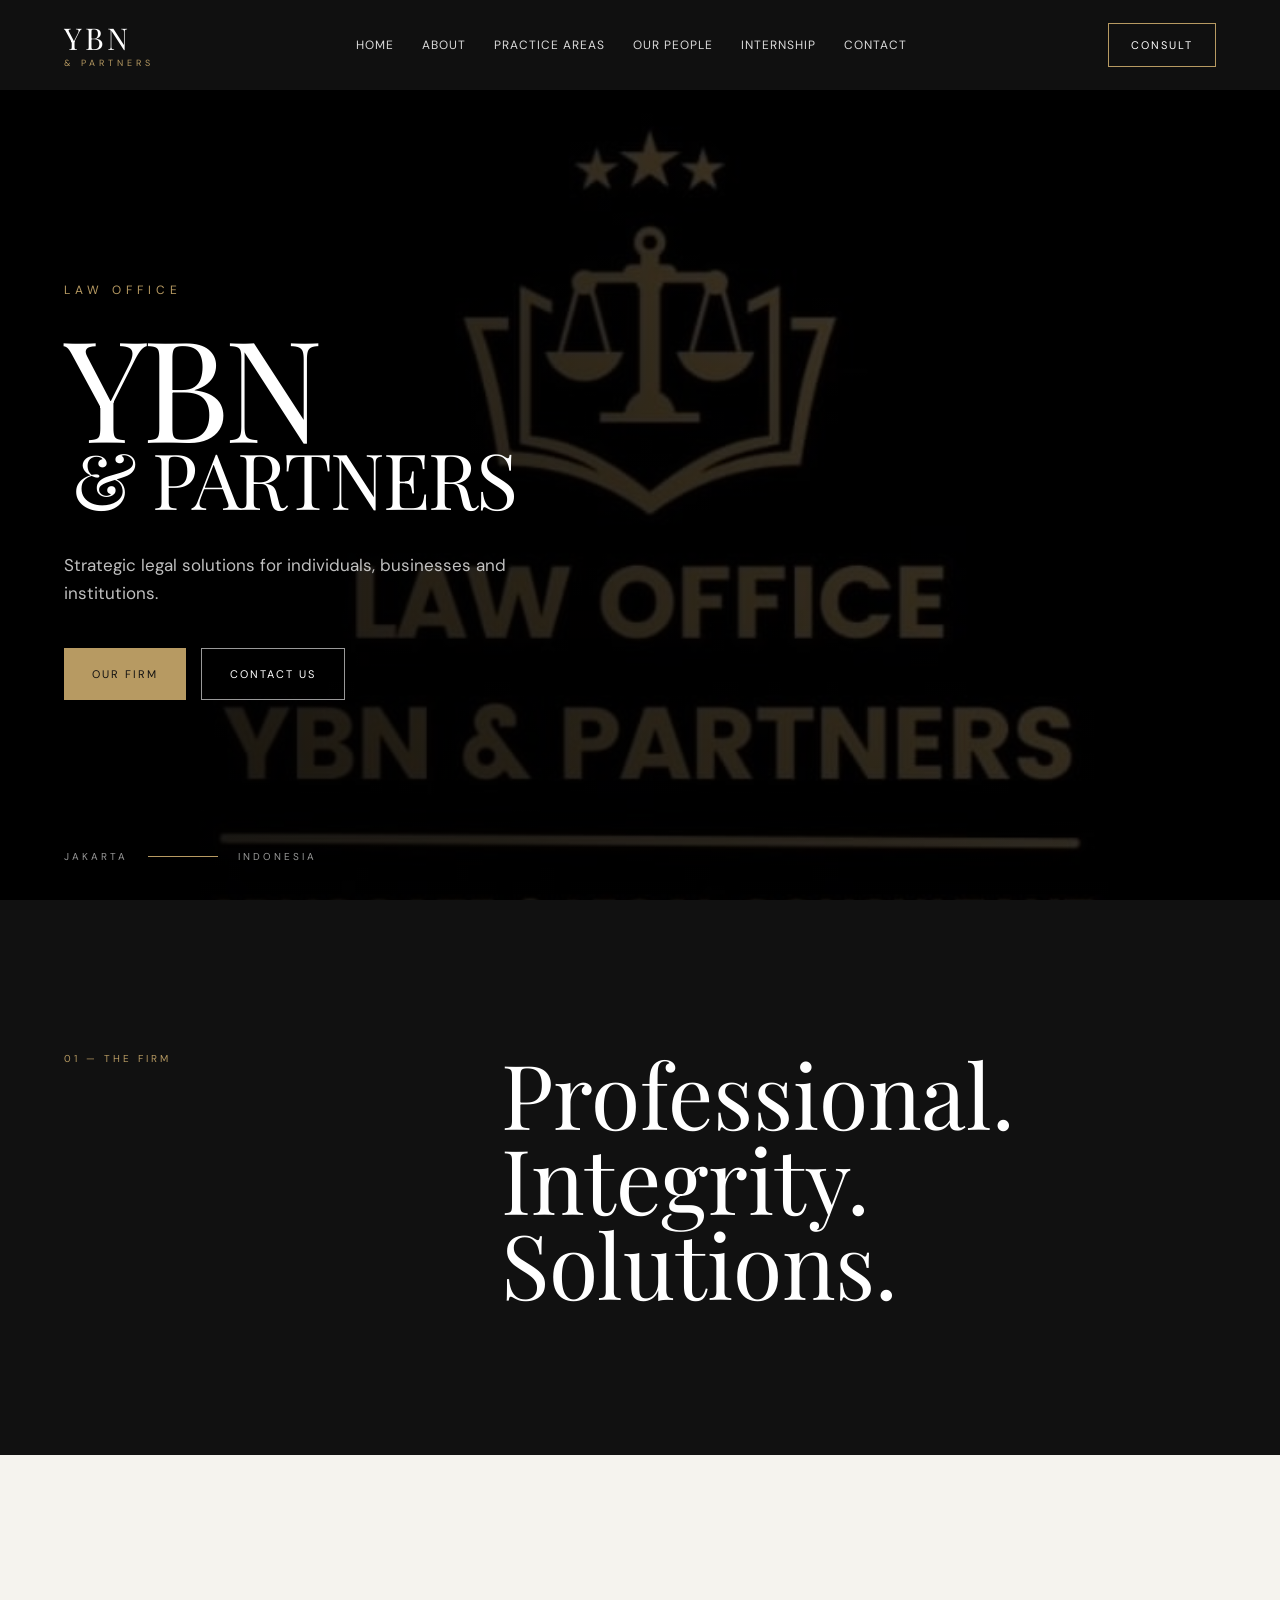
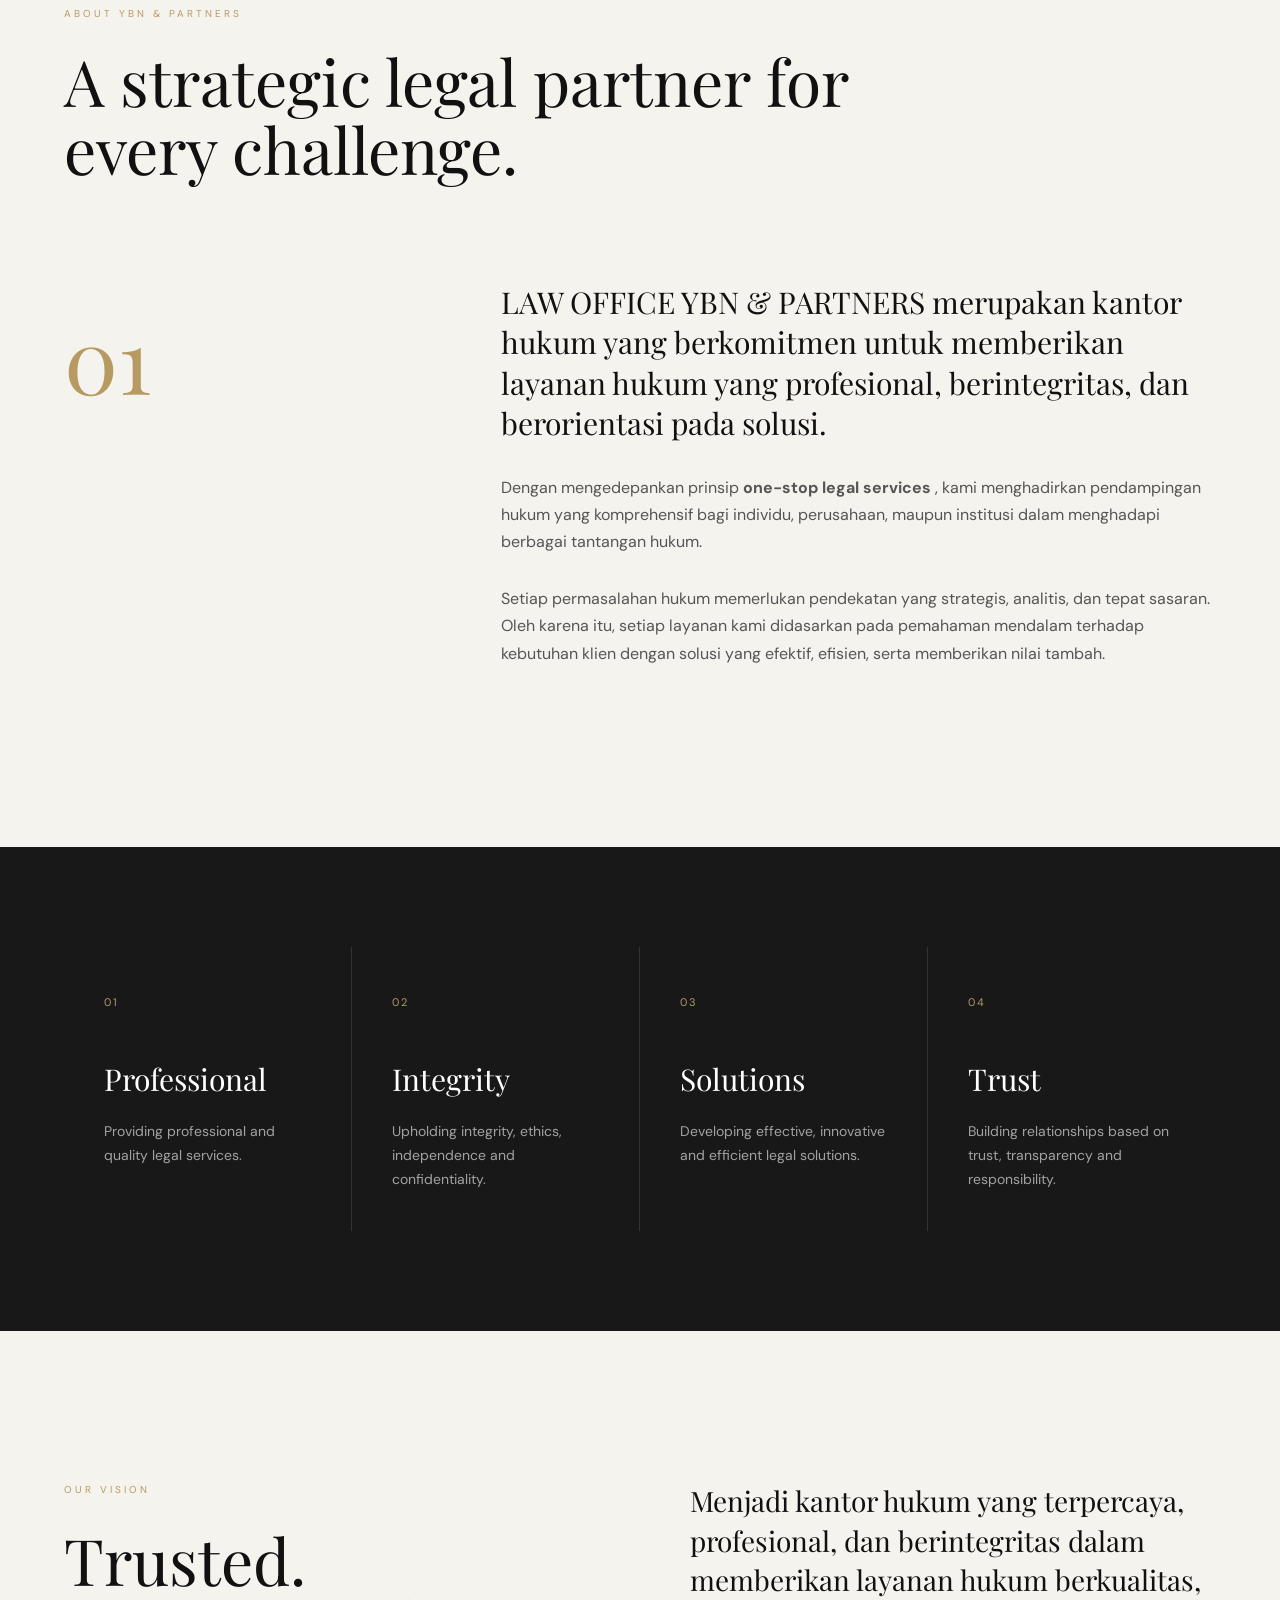
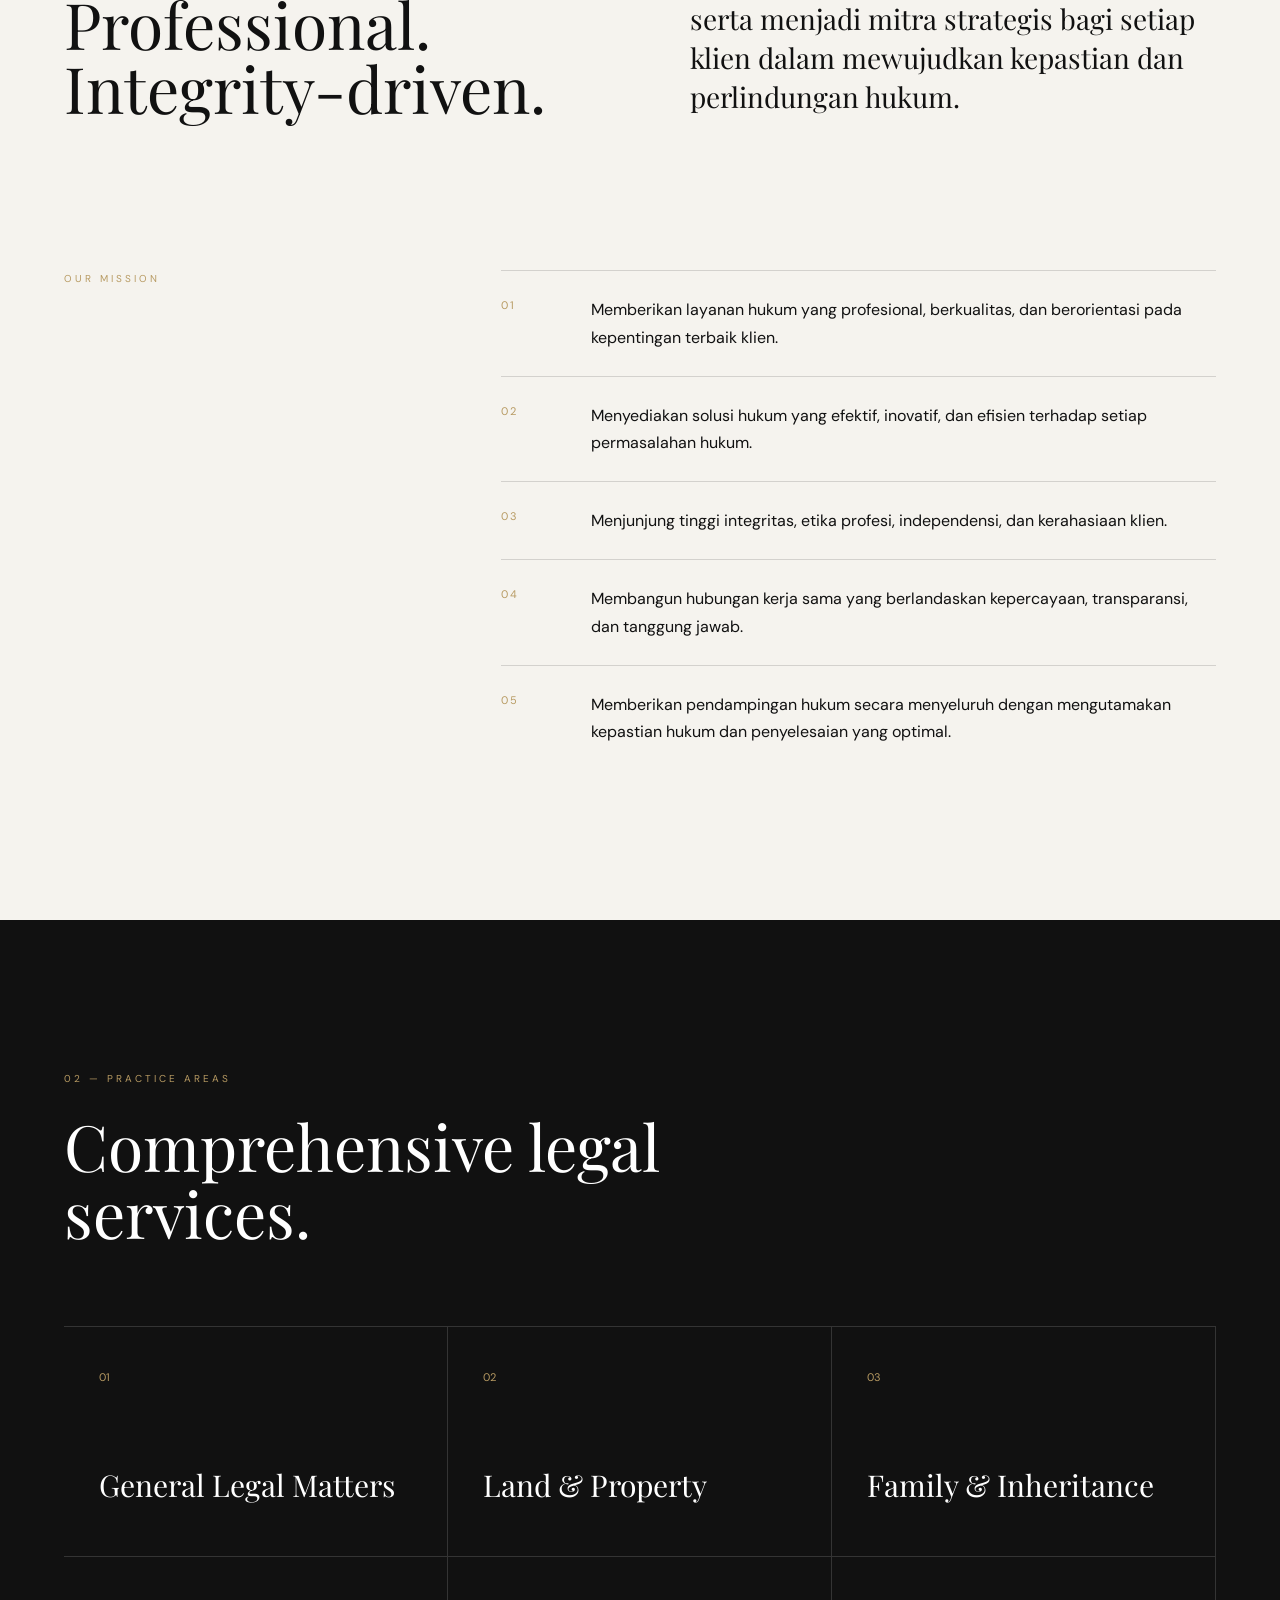
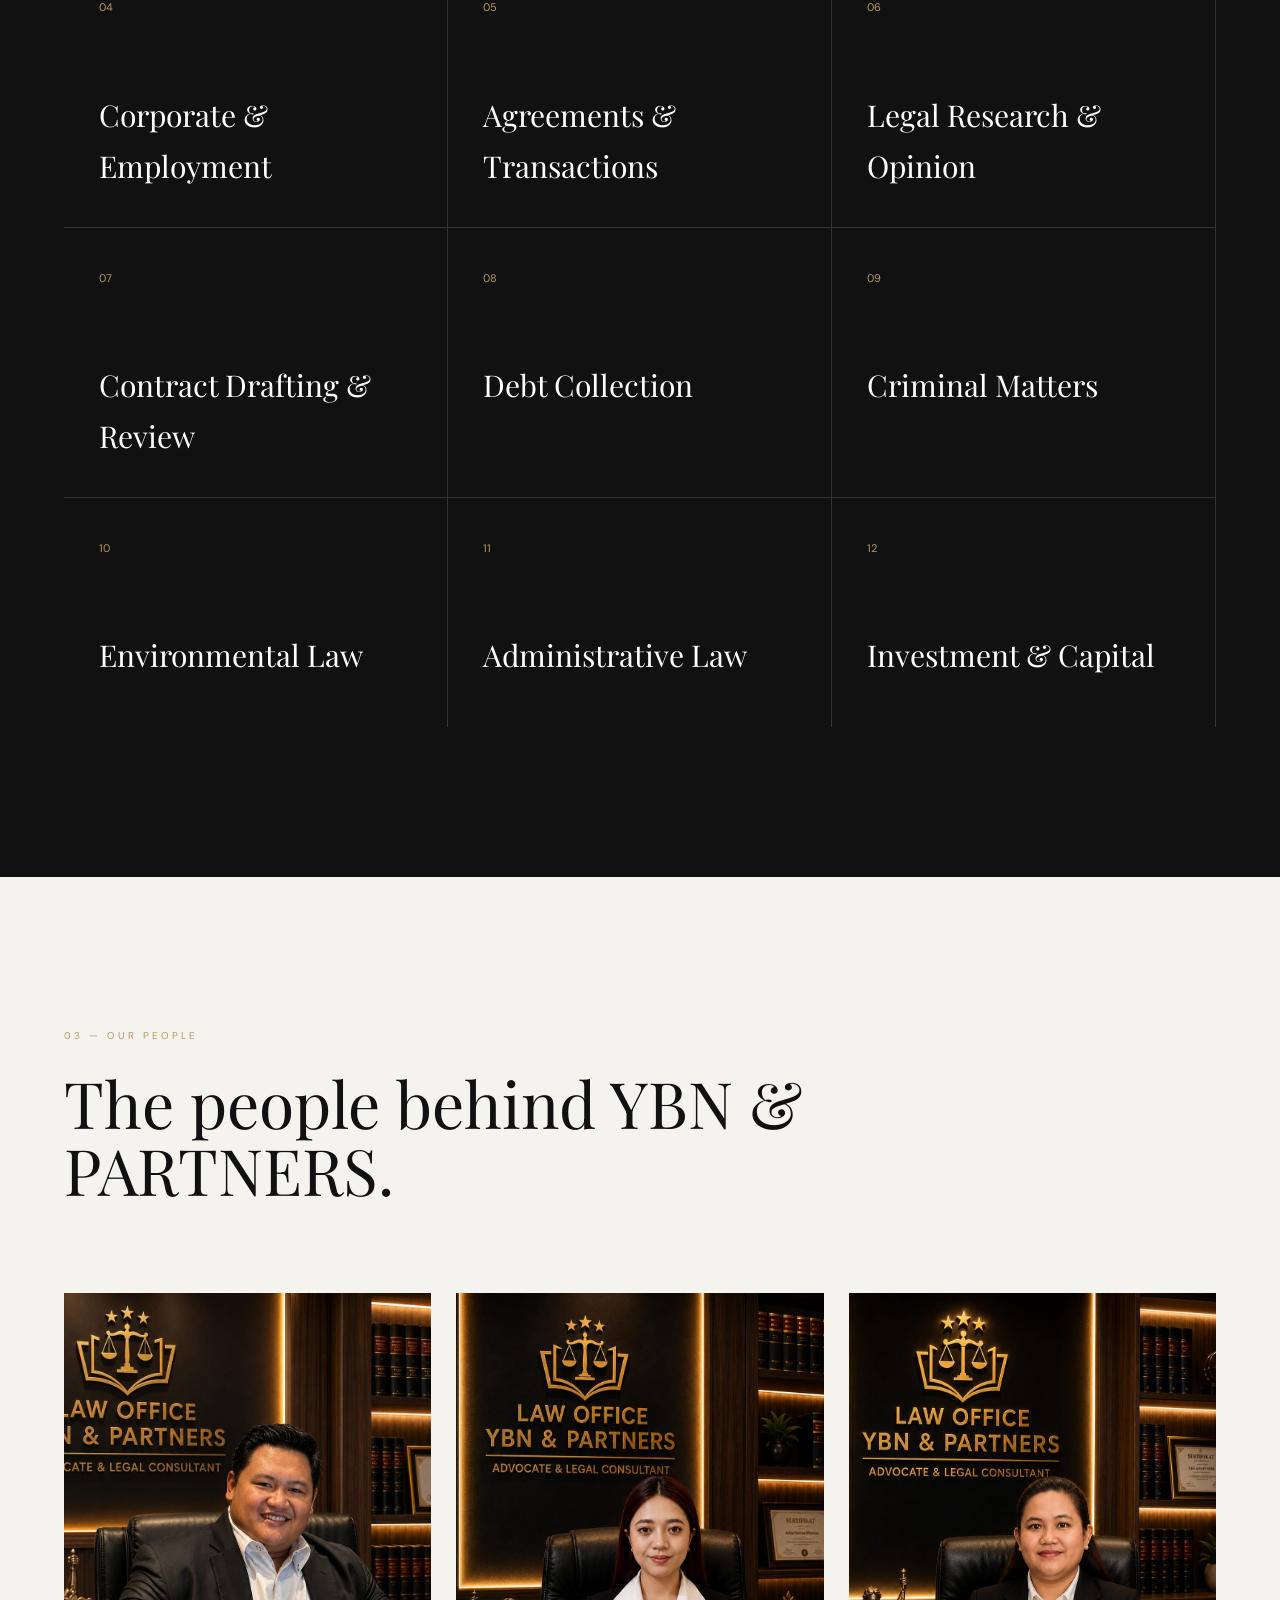
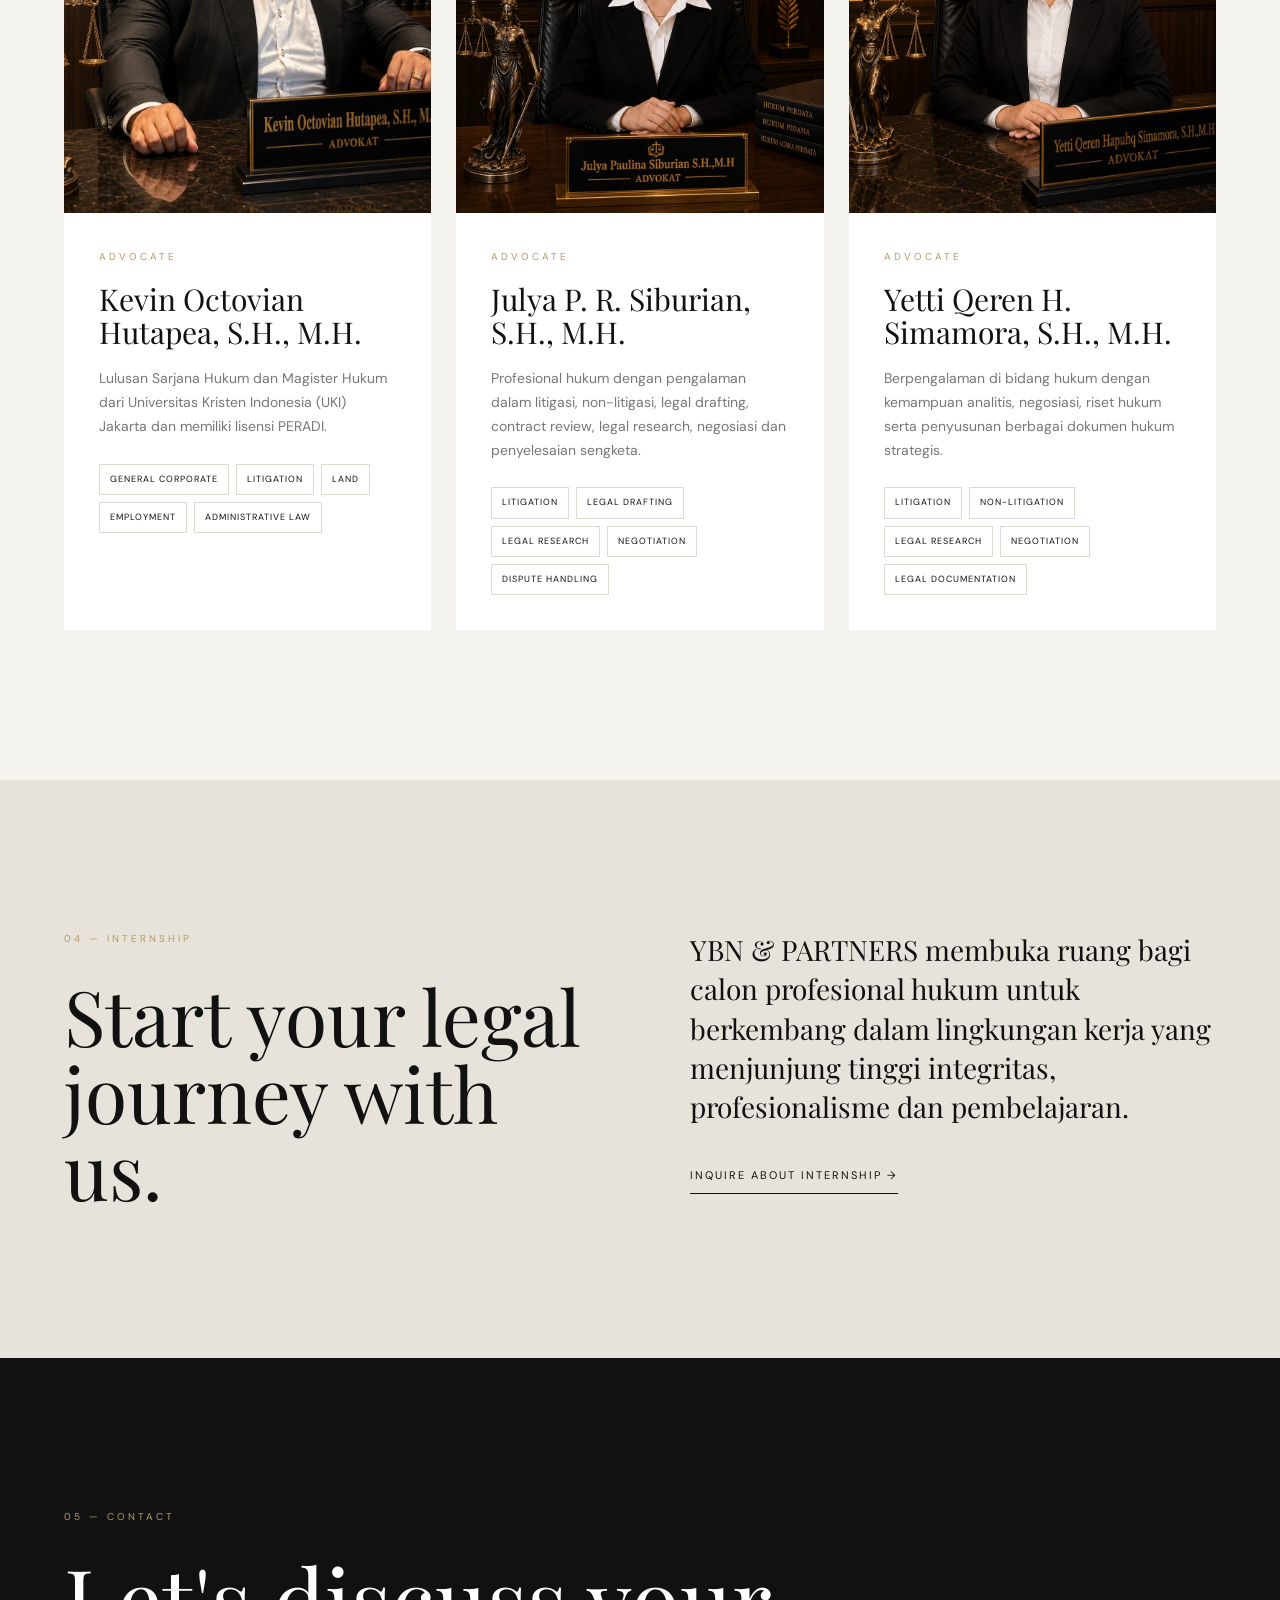
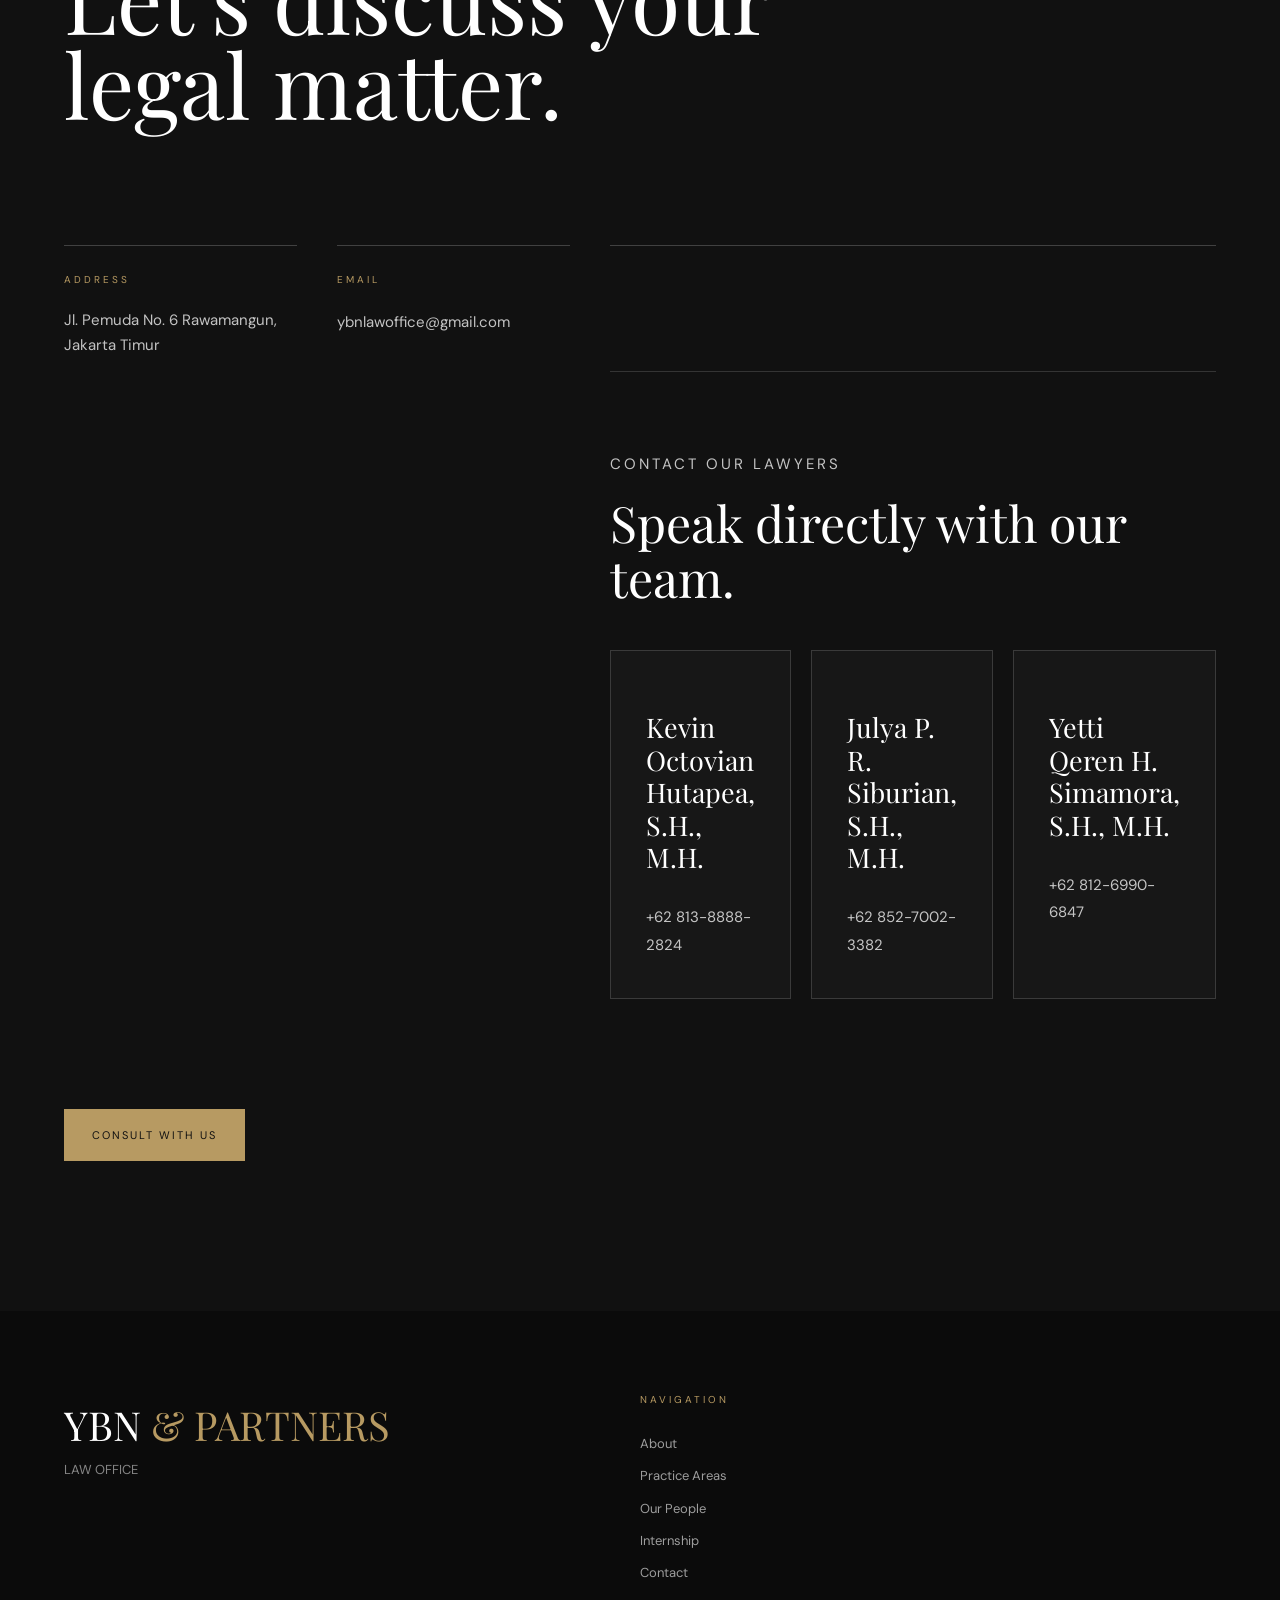
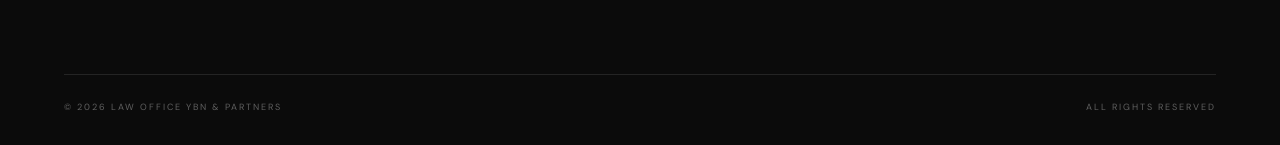
<file: index.html>
<!DOCTYPE html>
<html lang="en">
<head>

    <meta charset="UTF-8">

    <meta
        name="viewport"
        content="width=device-width, initial-scale=1.0"
    >

    <title>
        LAW OFFICE YBN & PARTNERS
    </title>

    <meta
        name="description"
        content="LAW OFFICE YBN & PARTNERS - Professional, integrity-driven and solution-oriented legal services."
    >

    <!-- GOOGLE FONTS -->

    <link rel="preconnect" href="https://fonts.googleapis.com">

    <link
        rel="preconnect"
        href="https://fonts.gstatic.com"
        crossorigin
    >

    <link
        href="https://fonts.googleapis.com/css2?family=DM+Sans:wght@400;500;600;700&family=Playfair+Display:wght@400;500;600;700&display=swap"
        rel="stylesheet"
    >

    <!-- CSS -->

    <link
        rel="stylesheet"
        href="css/style.css"
    >

</head>


<body>


<!-- ==================================================
     HEADER
================================================== -->

<header class="site-header">

    <div class="container nav-container">


        <!-- LOGO -->

        <a
            href="#home"
            class="brand"
        >

            <span class="brand-main">
                YBN
            </span>

            <span class="brand-sub">
                & PARTNERS
            </span>

        </a>


        <!-- DESKTOP NAVIGATION -->

        <nav class="desktop-nav">

            <a href="#home">
                Home
            </a>

            <a href="#about">
                About
            </a>

            <a href="#practice">
                Practice Areas
            </a>

            <a href="#people">
                Our People
            </a>

            <a href="#internship">
                Internship
            </a>

            <a href="#contact">
                Contact
            </a>

        </nav>


        <!-- CONSULT BUTTON -->

        <a
            href="#contact"
            class="nav-button"
        >
            CONSULT
        </a>


        <!-- MOBILE MENU BUTTON -->

        <button
            class="menu-toggle"
            aria-label="Open navigation menu"
        >

            <span></span>
            <span></span>
            <span></span>

        </button>


    </div>


    <!-- MOBILE NAVIGATION -->

    <div class="mobile-menu">

        <a href="#home">
            Home
        </a>

        <a href="#about">
            About
        </a>

        <a href="#practice">
            Practice Areas
        </a>

        <a href="#people">
            Our People
        </a>

        <a href="#internship">
            Internship
        </a>

        <a href="#contact">
            Contact
        </a>

    </div>


</header>



<!-- ==================================================
     MAIN
================================================== -->

<main>


<!-- ==================================================
     HERO
================================================== -->

<section
    id="home"
    class="hero"
>


    <div class="hero-overlay"></div>


    <div class="container hero-content">


        <p class="eyebrow">
            LAW OFFICE
        </p>


        <h1>

            YBN

            <span>
                & PARTNERS
            </span>

        </h1>


        <p class="hero-description">

            Strategic legal solutions for
            individuals, businesses and institutions.

        </p>


        <div class="hero-actions">


            <a
                href="#about"
                class="button button-primary"
            >
                OUR FIRM
            </a>


            <a
                href="#contact"
                class="button button-outline"
            >
                CONTACT US
            </a>


        </div>


    </div>


    <div class="hero-bottom">

        <span>
            JAKARTA
        </span>

        <span class="hero-line"></span>

        <span>
            INDONESIA
        </span>

    </div>


</section>



<!-- ==================================================
     INTRO
================================================== -->

<section class="intro-section">


    <div class="container intro-grid">


        <div>

            <p class="section-label">
                01 — THE FIRM
            </p>

        </div>


        <div>

            <h2>

                Professional.

                <br>

                Integrity.

                <br>

                Solutions.

            </h2>

        </div>


    </div>


</section>



<!-- ==================================================
     ABOUT
================================================== -->

<section
    id="about"
    class="about-section"
>


    <div class="container">


        <div class="section-heading">


            <p class="section-label">
                ABOUT YBN & PARTNERS
            </p>


            <h2>

                A strategic legal partner
                for every challenge.

            </h2>


        </div>



        <div class="about-grid">


            <div class="about-number">

                01

            </div>



            <div class="about-content">


                <p class="large-text">

                    LAW OFFICE YBN & PARTNERS merupakan
                    kantor hukum yang berkomitmen untuk
                    memberikan layanan hukum yang profesional,
                    berintegritas, dan berorientasi pada solusi.

                </p>


                <p>

                    Dengan mengedepankan prinsip
                    <strong>
                        one-stop legal services
                    </strong>,
                    kami menghadirkan pendampingan hukum
                    yang komprehensif bagi individu,
                    perusahaan, maupun institusi dalam
                    menghadapi berbagai tantangan hukum.

                </p>


                <p>

                    Setiap permasalahan hukum memerlukan
                    pendekatan yang strategis, analitis,
                    dan tepat sasaran. Oleh karena itu,
                    setiap layanan kami didasarkan pada
                    pemahaman mendalam terhadap kebutuhan
                    klien dengan solusi yang efektif,
                    efisien, serta memberikan nilai tambah.

                </p>


            </div>


        </div>


    </div>


</section>



<!-- ==================================================
     VALUES
================================================== -->

<section class="values-section">


    <div class="container">


        <div class="values-grid">


            <div class="value-card">

                <span>
                    01
                </span>

                <h3>
                    Professional
                </h3>

                <p>

                    Providing professional and
                    quality legal services.

                </p>

            </div>



            <div class="value-card">

                <span>
                    02
                </span>

                <h3>
                    Integrity
                </h3>

                <p>

                    Upholding integrity, ethics,
                    independence and confidentiality.

                </p>

            </div>



            <div class="value-card">

                <span>
                    03
                </span>

                <h3>
                    Solutions
                </h3>

                <p>

                    Developing effective, innovative
                    and efficient legal solutions.

                </p>

            </div>



            <div class="value-card">

                <span>
                    04
                </span>

                <h3>
                    Trust
                </h3>

                <p>

                    Building relationships based on
                    trust, transparency and responsibility.

                </p>

            </div>


        </div>


    </div>


</section>



<!-- ==================================================
     VISION
================================================== -->

<section class="vision-section">


    <div class="container vision-grid">


        <div>


            <p class="section-label">
                OUR VISION
            </p>


            <h2>

                Trusted.

                <br>

                Professional.

                <br>

                Integrity-driven.

            </h2>


        </div>



        <div class="vision-content">


            <p class="large-text">

                Menjadi kantor hukum yang terpercaya,
                profesional, dan berintegritas dalam
                memberikan layanan hukum berkualitas,
                serta menjadi mitra strategis bagi setiap
                klien dalam mewujudkan kepastian dan
                perlindungan hukum.

            </p>


        </div>


    </div>



    <!-- MISSION -->

    <div class="container mission-section">


        <div>

            <p class="section-label">
                OUR MISSION
            </p>

        </div>



        <div class="mission-list">


            <div>

                <span>
                    01
                </span>

                <p>

                    Memberikan layanan hukum yang profesional,
                    berkualitas, dan berorientasi pada
                    kepentingan terbaik klien.

                </p>

            </div>



            <div>

                <span>
                    02
                </span>

                <p>

                    Menyediakan solusi hukum yang efektif,
                    inovatif, dan efisien terhadap setiap
                    permasalahan hukum.

                </p>

            </div>



            <div>

                <span>
                    03
                </span>

                <p>

                    Menjunjung tinggi integritas, etika profesi,
                    independensi, dan kerahasiaan klien.

                </p>

            </div>



            <div>

                <span>
                    04
                </span>

                <p>

                    Membangun hubungan kerja sama yang
                    berlandaskan kepercayaan, transparansi,
                    dan tanggung jawab.

                </p>

            </div>



            <div>

                <span>
                    05
                </span>

                <p>

                    Memberikan pendampingan hukum secara
                    menyeluruh dengan mengutamakan kepastian
                    hukum dan penyelesaian yang optimal.

                </p>

            </div>


        </div>


    </div>


</section>



<!-- ==================================================
     PRACTICE AREAS
================================================== -->

<section
    id="practice"
    class="practice-section"
>


    <div class="container">


        <div class="section-heading practice-heading">


            <p class="section-label">
                02 — PRACTICE AREAS
            </p>


            <h2>

                Comprehensive legal
                services.

            </h2>


        </div>



        <div class="practice-grid">


            <div class="practice-card">

                <span>01</span>

                <h3>
                    General Legal Matters
                </h3>

            </div>



            <div class="practice-card">

                <span>02</span>

                <h3>
                    Land & Property
                </h3>

            </div>



            <div class="practice-card">

                <span>03</span>

                <h3>
                    Family & Inheritance
                </h3>

            </div>



            <div class="practice-card">

                <span>04</span>

                <h3>
                    Corporate & Employment
                </h3>

            </div>



            <div class="practice-card">

                <span>05</span>

                <h3>
                    Agreements & Transactions
                </h3>

            </div>



            <div class="practice-card">

                <span>06</span>

                <h3>
                    Legal Research & Opinion
                </h3>

            </div>



            <div class="practice-card">

                <span>07</span>

                <h3>
                    Contract Drafting & Review
                </h3>

            </div>



            <div class="practice-card">

                <span>08</span>

                <h3>
                    Debt Collection
                </h3>

            </div>



            <div class="practice-card">

                <span>09</span>

                <h3>
                    Criminal Matters
                </h3>

            </div>



            <div class="practice-card">

                <span>10</span>

                <h3>
                    Environmental Law
                </h3>

            </div>



            <div class="practice-card">

                <span>11</span>

                <h3>
                    Administrative Law
                </h3>

            </div>



            <div class="practice-card">

                <span>12</span>

                <h3>
                    Investment & Capital
                </h3>

            </div>


        </div>


    </div>


</section>



<!-- ==================================================
     OUR PEOPLE
================================================== -->

<section
    id="people"
    class="people-section"
>


    <div class="container">


        <div class="section-heading">


            <p class="section-label">
                03 — OUR PEOPLE
            </p>


            <h2>

                The people behind
                YBN & PARTNERS.

            </h2>


        </div>



        <div class="people-grid">



            <!-- KEVIN -->

            <article class="lawyer-card">


                <div class="lawyer-image">


                    <img
                        src="assets/images/kevin.jpg"
                        alt="Kevin Octovian Hutapea, S.H., M.H."
                    >


                </div>



                <div class="lawyer-info">


                    <p class="lawyer-role">
                        ADVOCATE
                    </p>


                    <h3>

                        Kevin Octovian
                        Hutapea, S.H., M.H.

                    </h3>


                    <p>

                        Lulusan Sarjana Hukum dan Magister
                        Hukum dari Universitas Kristen Indonesia
                        (UKI) Jakarta dan memiliki lisensi PERADI.

                    </p>


                    <div class="lawyer-tags">


                        <span>
                            General Corporate
                        </span>


                        <span>
                            Litigation
                        </span>


                        <span>
                            Land
                        </span>


                        <span>
                            Employment
                        </span>


                        <span>
                            Administrative Law
                        </span>


                    </div>


                </div>


            </article>



            <!-- JULYA -->

            <article class="lawyer-card">


                <div class="lawyer-image">


                    <img
                        src="assets/images/julya.jpg"
                        alt="Julya P. R. Siburian, S.H., M.H."
                    >


                </div>



                <div class="lawyer-info">


                    <p class="lawyer-role">
                        ADVOCATE
                    </p>


                    <h3>

                        Julya P. R.
                        Siburian, S.H., M.H.

                    </h3>


                    <p>

                        Profesional hukum dengan pengalaman
                        dalam litigasi, non-litigasi,
                        legal drafting, contract review,
                        legal research, negosiasi dan
                        penyelesaian sengketa.

                    </p>


                    <div class="lawyer-tags">


                        <span>
                            Litigation
                        </span>


                        <span>
                            Legal Drafting
                        </span>


                        <span>
                            Legal Research
                        </span>


                        <span>
                            Negotiation
                        </span>


                        <span>
                            Dispute Handling
                        </span>


                    </div>


                </div>


            </article>



            <!-- YETTI -->

            <article class="lawyer-card">


                <div class="lawyer-image">


                    <img
                        src="assets/images/yetti.jpg"
                        alt="Yetti Qeren H. Simamora, S.H., M.H."
                    >


                </div>



                <div class="lawyer-info">


                    <p class="lawyer-role">
                        ADVOCATE
                    </p>


                    <h3>

                        Yetti Qeren H.
                        Simamora, S.H., M.H.

                    </h3>


                    <p>

                        Berpengalaman di bidang hukum dengan
                        kemampuan analitis, negosiasi,
                        riset hukum serta penyusunan berbagai
                        dokumen hukum strategis.

                    </p>


                    <div class="lawyer-tags">


                        <span>
                            Litigation
                        </span>


                        <span>
                            Non-Litigation
                        </span>


                        <span>
                            Legal Research
                        </span>


                        <span>
                            Negotiation
                        </span>


                        <span>
                            Legal Documentation
                        </span>


                    </div>


                </div>


            </article>


        </div>


    </div>


</section>



<!-- ==================================================
     INTERNSHIP
================================================== -->

<section
    id="internship"
    class="internship-section"
>


    <div class="container internship-grid">


        <div>


            <p class="section-label">
                04 — INTERNSHIP
            </p>


            <h2>

                Start your legal
                journey with us.

            </h2>


        </div>



        <div>


            <p class="large-text">

                YBN & PARTNERS membuka ruang bagi calon
                profesional hukum untuk berkembang dalam
                lingkungan kerja yang menjunjung tinggi
                integritas, profesionalisme dan pembelajaran.

            </p>


            <a
                href="#contact"
                class="text-link"
            >
                INQUIRE ABOUT INTERNSHIP →
            </a>


        </div>


    </div>


</section>



<!-- ==================================================
     CONTACT
================================================== -->

<section
    id="contact"
    class="contact-section"
>


    <div class="container">


        <div class="contact-top">


            <p class="section-label">
                05 — CONTACT
            </p>


            <h2>

                Let's discuss
                your legal matter.

            </h2>


        </div>



        <div class="contact-grid">


            <div class="contact-block">


                <span>
                    ADDRESS
                </span>


                <p>

                    Jl. Pemuda No. 6 Rawamangun,
                    Jakarta Timur

                </p>


            </div>



            <div class="contact-block">


                <span>
                    EMAIL
                </span>


                <a href="mailto:ybnlawoffice@gmail.com">

                    ybnlawoffice@gmail.com

                </a>

            </div>
<!-- ==========================================
     LAWYER CONTACTS
=========================================== -->

<div class="contact-block">
    
<div class="lawyer-contact-section">

    <div class="lawyer-contact-title">

        <p class="section-label">
            CONTACT OUR LAWYERS
        </p>

        <h3>
            Speak directly with our team.
        </h3>

    </div>


    <div class="lawyer-contact-grid">


        <!-- KEVIN -->

        <div class="lawyer-contact-card">

            <span class="contact-lawyer-role">
            
            </span>

            <h3>
                Kevin Octovian
                Hutapea, S.H., M.H.
            </h3>

            <a
                href="https://wa.me/6281388882824"
                target="_blank"
            >
                +62 813-8888-2824
            </a>

            <a
                href="https://wa.me/6281388882824?text=Halo%20Bapak%20Kevin%2C%20saya%20ingin%20berkonsultasi%20mengenai%20permasalahan%20hukum."
                target="_blank"
                rel="noopener noreferrer"
                class="lawyer-whatsapp"
            >
            </a>

        </div>


        <!-- JULYA -->

        <div class="lawyer-contact-card">

            <span class="contact-lawyer-role">
             
            </span>

            <h3>
                Julya P. R.
                Siburian, S.H., M.H.
            </h3>

            <a
                href="https://wa.me/6285270023382"
                target="_blank"
            >
                +62 852-7002-3382
            </a>
        

            <a
                href="https://wa.me/6285270023382?text=Halo%20Ibu%20Julya%2C%20saya%20ingin%20berkonsultasi%20mengenai%20permasalahan%20hukum."
                target="_blank"
                rel="noopener noreferrer"
                class="lawyer-whatsapp"
            >
                
            </a>

        </div>


        <!-- YETTI -->

        <div class="lawyer-contact-card">

            <span class="contact-lawyer-role">
          
            </span>

            <h3>
                Yetti Qeren H.
                Simamora, S.H., M.H.
            </h3>

            <a
                href="https://wa.me/6281269906847"
                target="_blank"
            >
                +62 812-6990-6847
            </a>

            <a
                href="https://wa.me/6281269906847?text=Halo%20Ibu%20Yetti%2C%20saya%20ingin%20berkonsultasi%20mengenai%20permasalahan%20hukum."
                target="_blank"
                rel="noopener noreferrer"
                class="lawyer-whatsapp"
            >
                
            </a>

        </div>


    </div>

</div>

        </div>



        <div class="contact-action">


            <a
                href="https://wa.me/6285270023382?text=Halo%20YBN%20%26%20Partners%2C%20saya%20ingin%20berkonsultasi%20mengenai%20permasalahan%20hukum."
                target="_blank"
                class="button button-primary"
            >

                CONSULT WITH US

            </a>


        </div>


    </div>


</section>


</main>



<!-- ==================================================
     FOOTER
================================================== -->

<footer class="site-footer">


    <div class="container footer-grid">


        <div>


            <div class="footer-brand">

                YBN
                <span>
                    & PARTNERS
                </span>

            </div>


            <p>
                LAW OFFICE
            </p>


        </div>



        <div>


            <p class="footer-label">
                NAVIGATION
            </p>


            <a href="#about">
                About
            </a>


            <a href="#practice">
                Practice Areas
            </a>


            <a href="#people">
                Our People
            </a>


            <a href="#internship">
                Internship
            </a>


            <a href="#contact">
                Contact
            </a>


        </div>



      
    </div>



    <div class="container footer-bottom">


        <span>

            © 2026 LAW OFFICE YBN & PARTNERS

        </span>


        <span>

            ALL RIGHTS RESERVED

        </span>


    </div>


</footer>



<!-- JAVASCRIPT -->

<script src="js/main.js"></script>


</body>
</html>
</file>
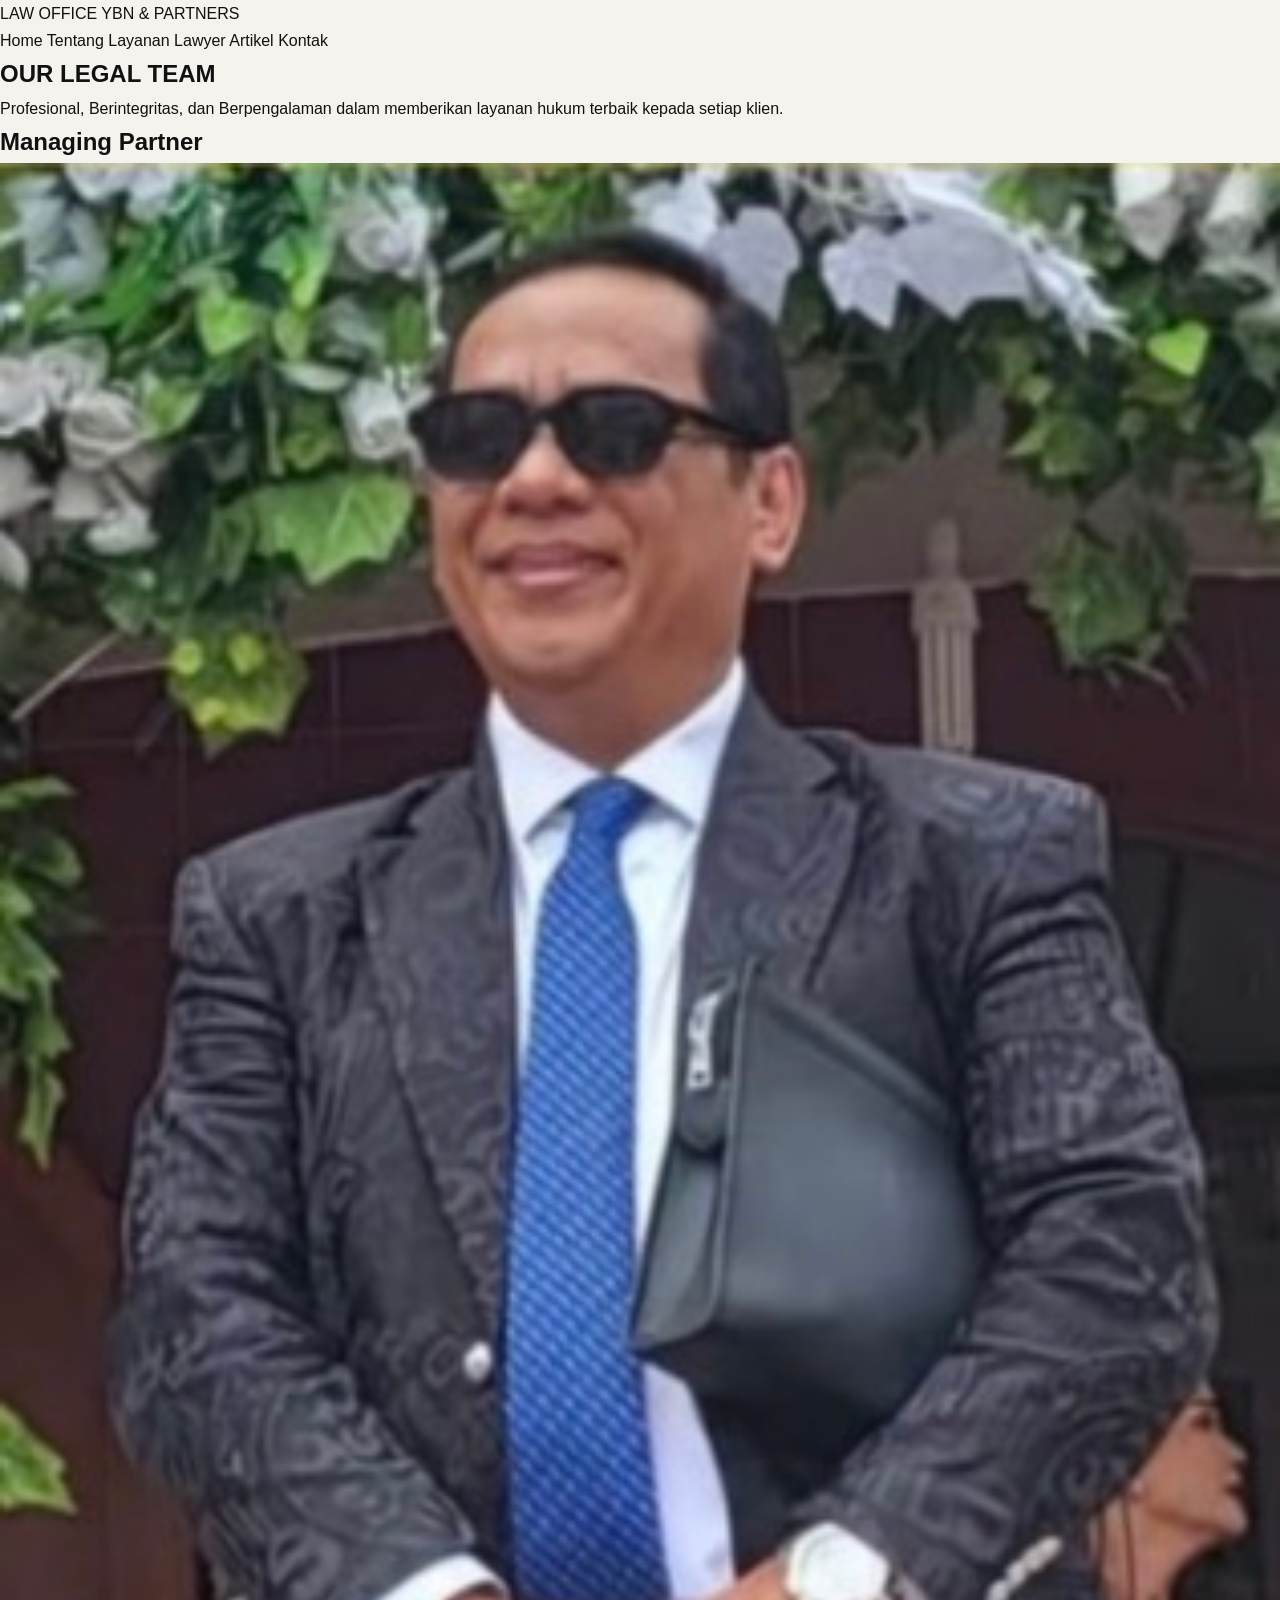
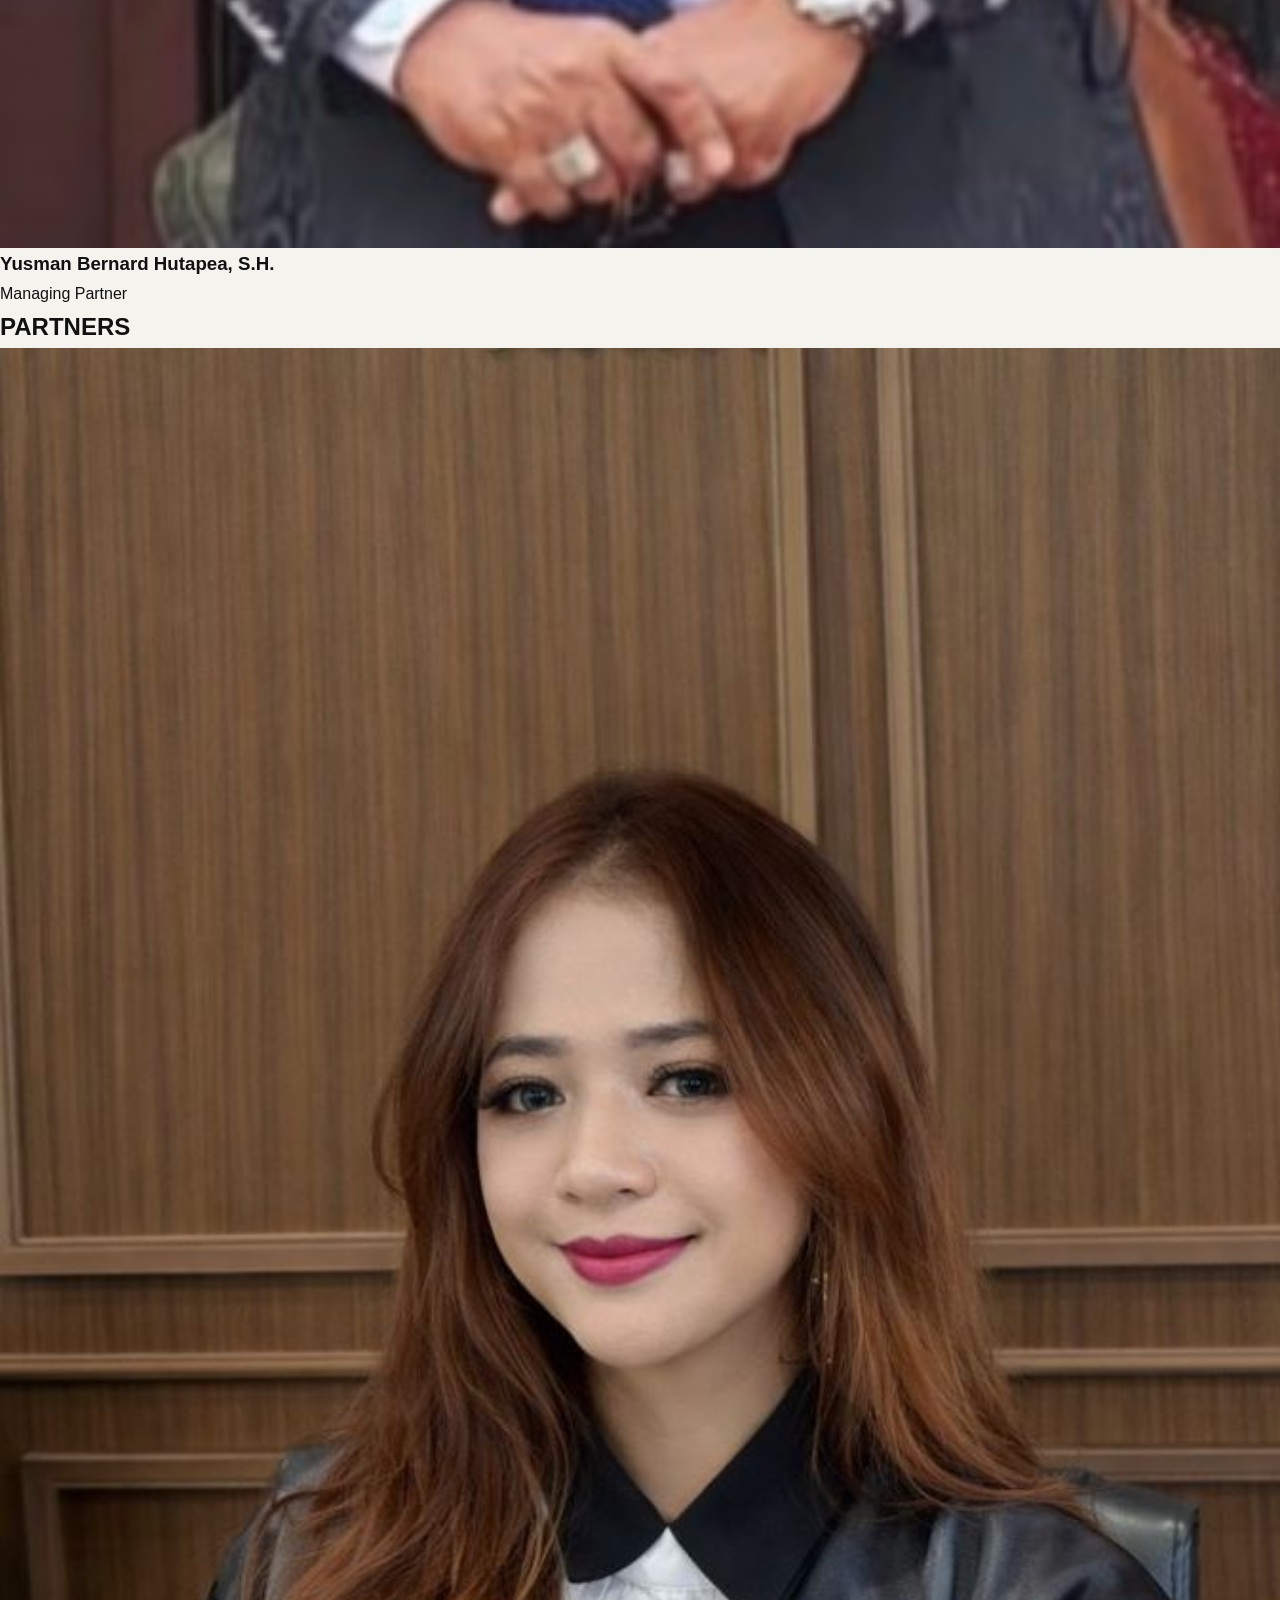
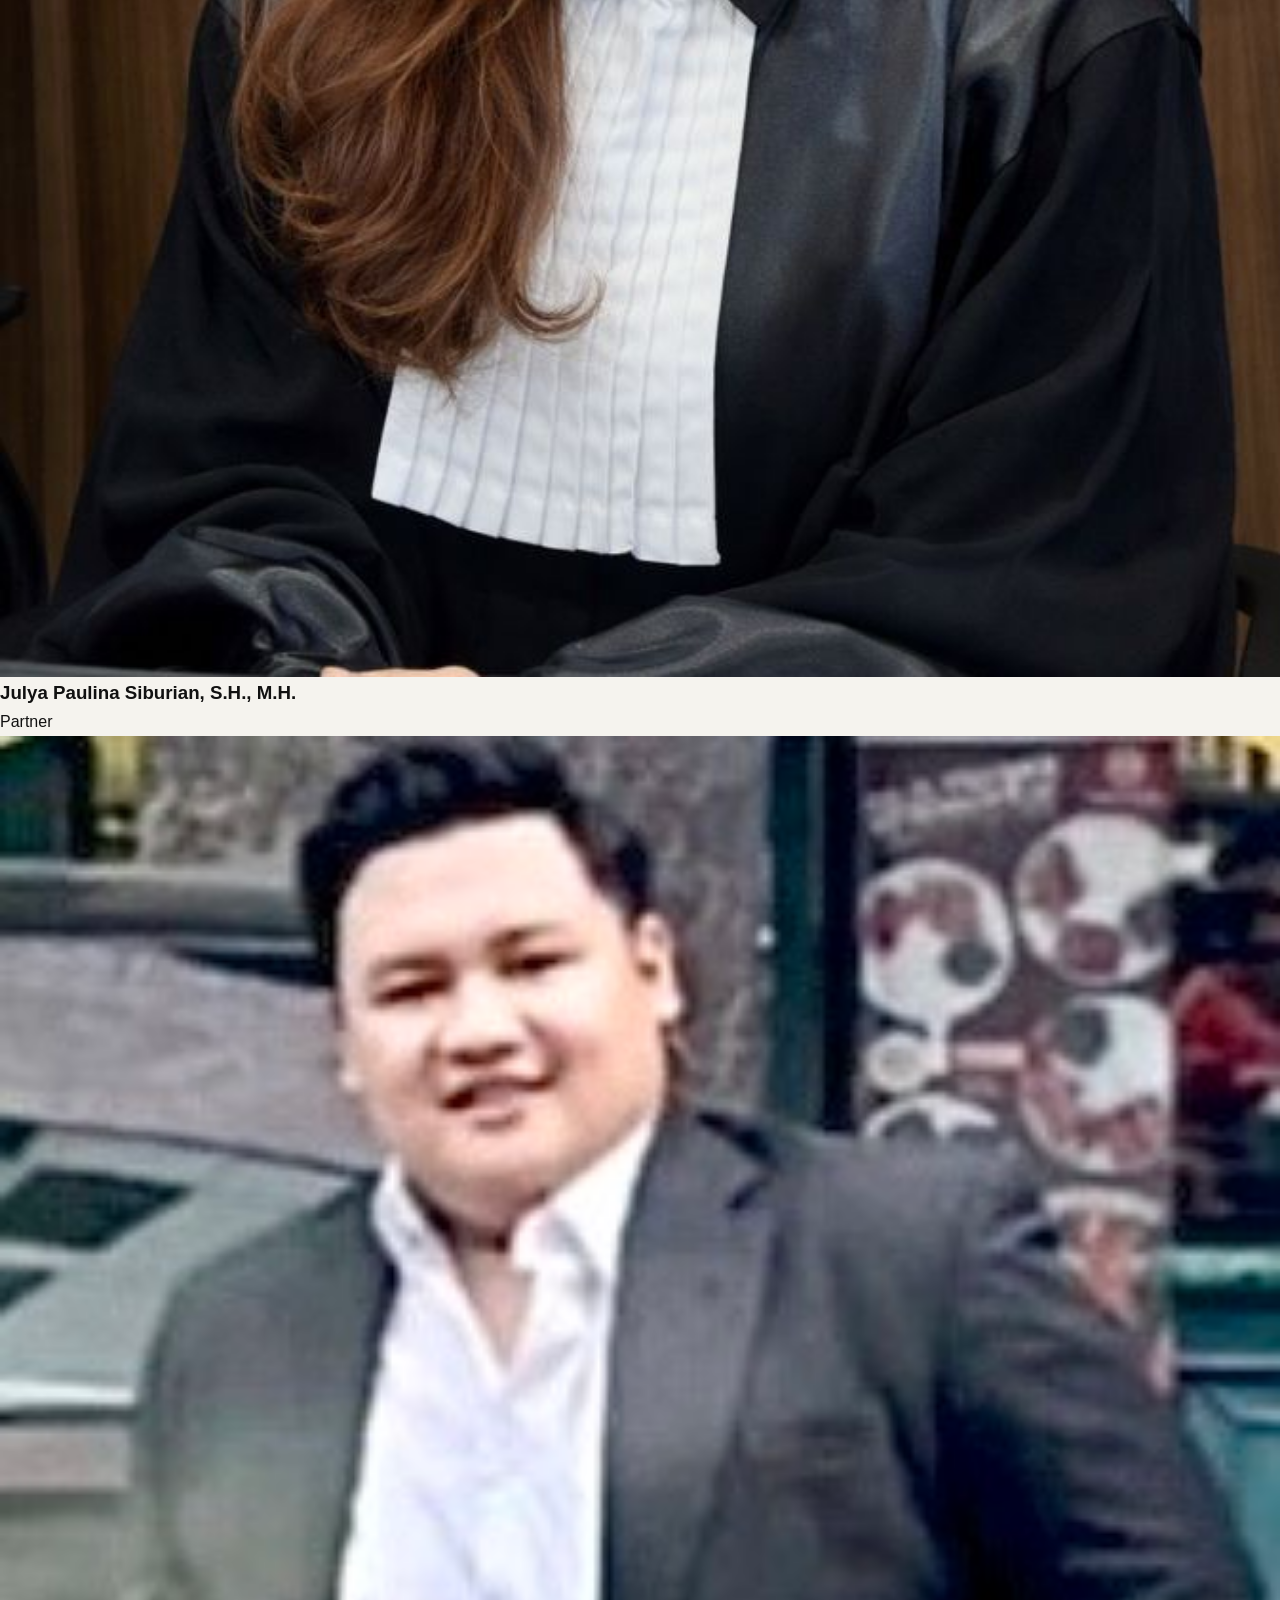
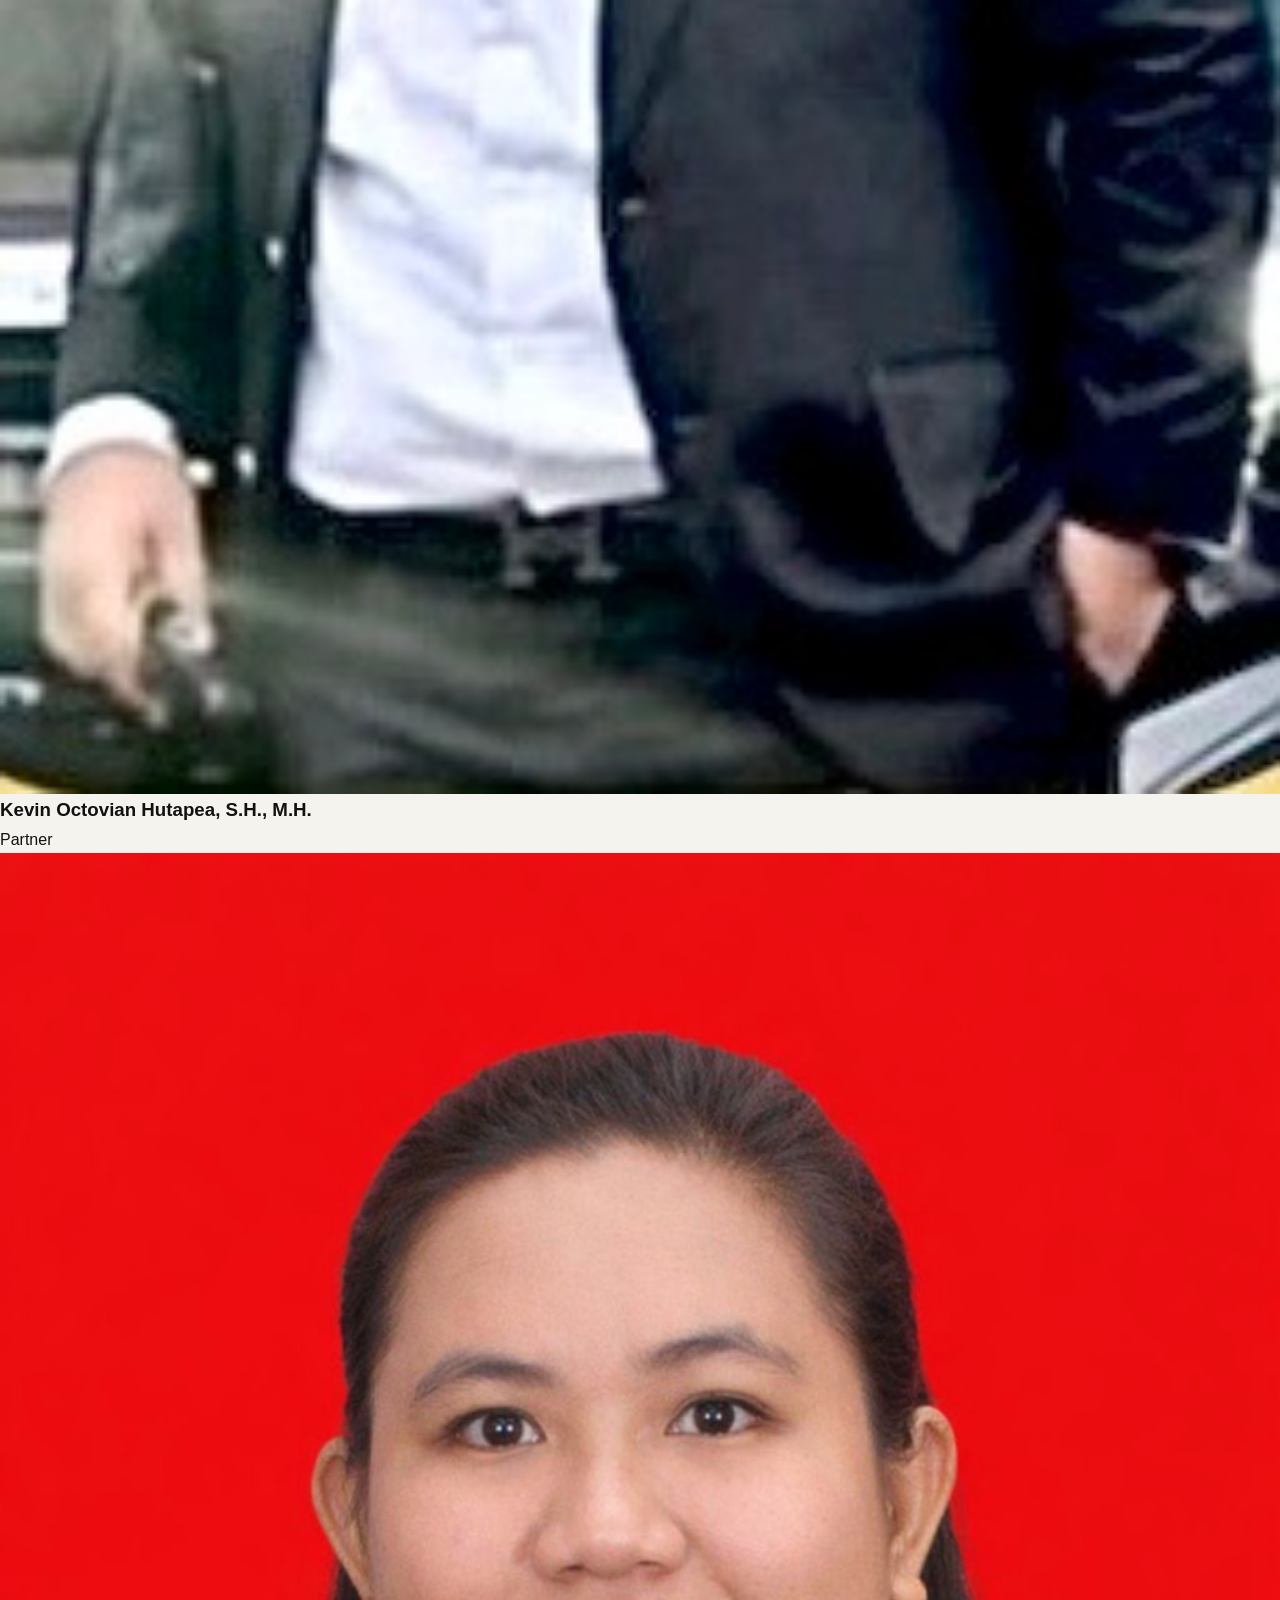
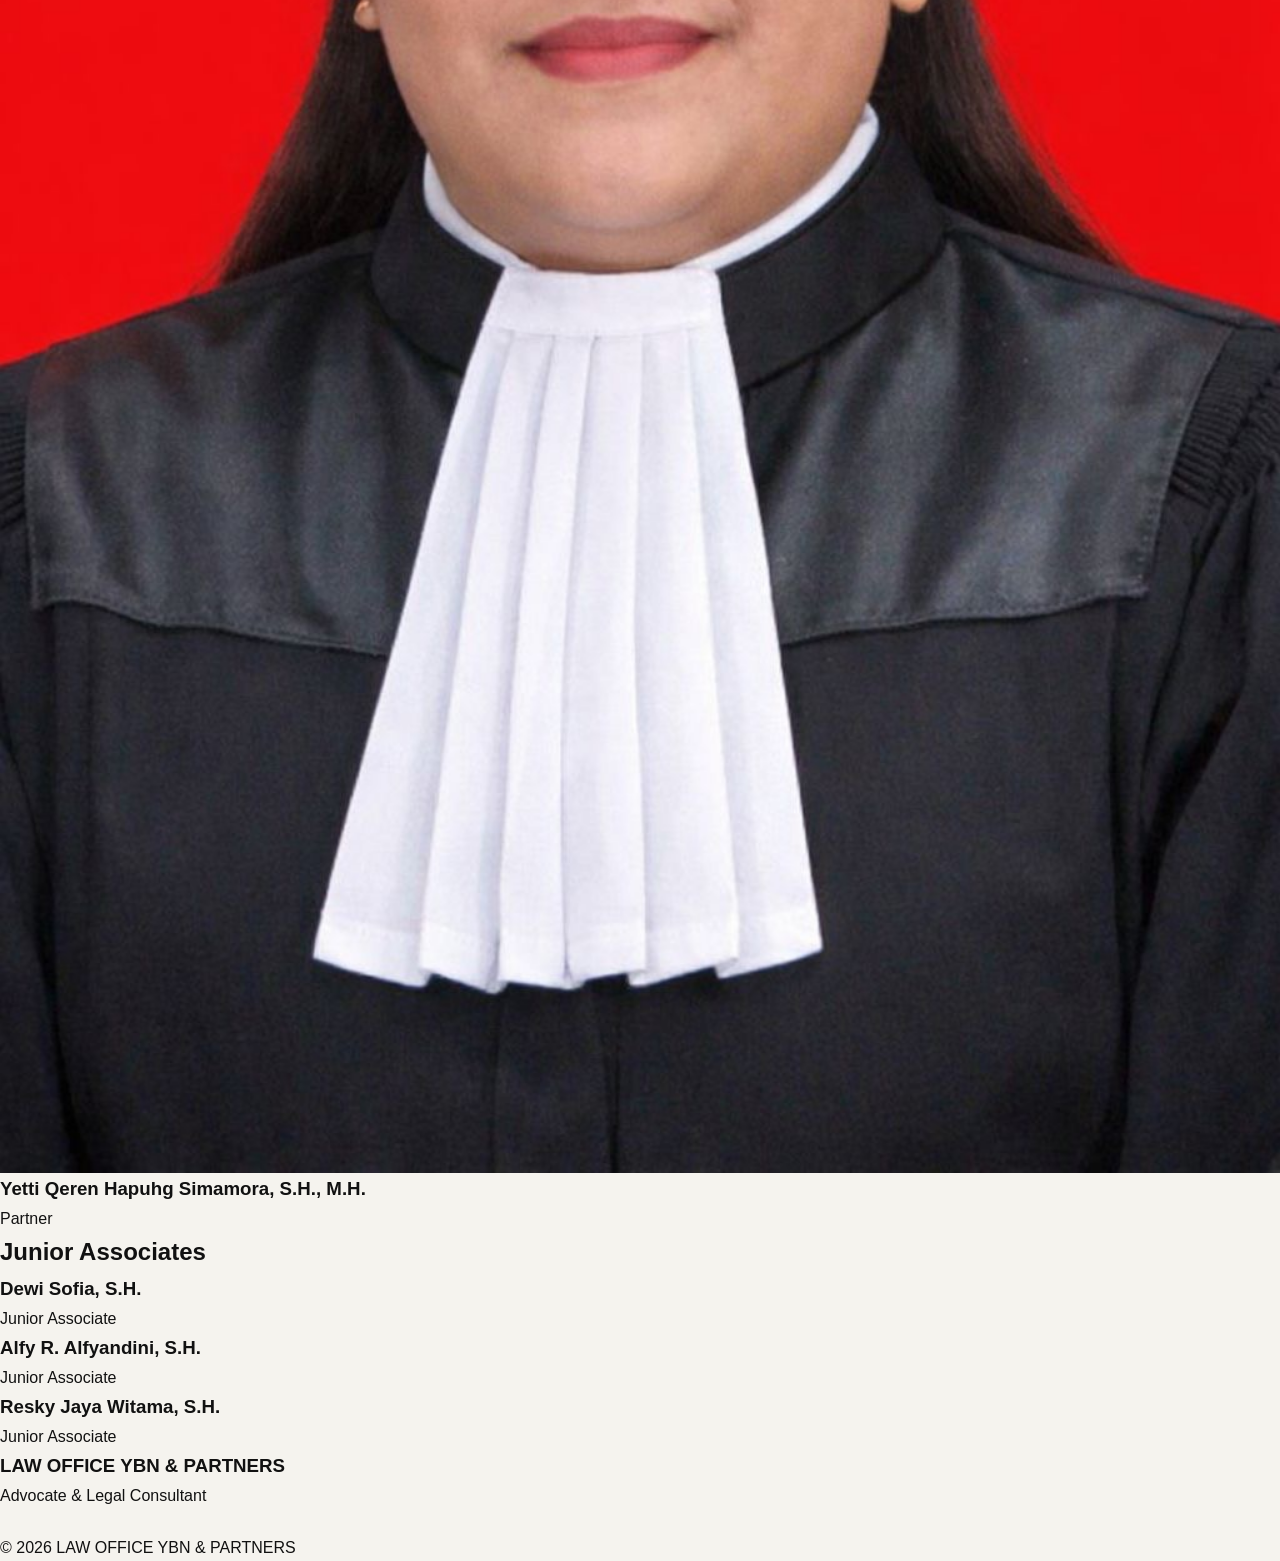
<file: lawyer.html>
<!DOCTYPE html>
<html lang="id">
<head>

<meta charset="UTF-8">
<meta name="viewport" content="width=device-width, initial-scale=1.0">

<title>Tim Lawyer | LAW OFFICE YBN & PARTNERS</title>

<link rel="stylesheet" href="css/style.css">

</head>

<body>

<header class="navbar">

    <div class="logo">
        LAW OFFICE <span>YBN & PARTNERS</span>
    </div>

    <nav>

        <a href="index.html">Home</a>
        <a href="tentang.html">Tentang</a>
        <a href="layanan.html">Layanan</a>
        <a href="lawyers.html" class="active">Lawyer</a>
        <a href="artikel.html">Artikel</a>
        <a href="contact.html">Kontak</a>

    </nav>

</header>



<section class="hero-lawyer">

<h1>OUR LEGAL TEAM</h1>

<p>
Profesional, Berintegritas, dan Berpengalaman dalam memberikan
layanan hukum terbaik kepada setiap klien.
</p>

</section>



<section class="team">

<h2>Managing Partner</h2>

<div class="team-grid">

<div class="card">

<img src="gambar/pengacara/yusman.jpg">

<h3>Yusman Bernard Hutapea, S.H.</h3>

<span>Managing Partner</span>

</div>

</div>

</section>





<section class="team">

<h2>PARTNERS</h2>

<div class="team-grid">

<div class="card">

<img src="gambar/pengacara/julya.jpg">

<h3>Julya Paulina Siburian, S.H., M.H.</h3>

<span>Partner</span>

</div>



<div class="card">

<img src="gambar/pengacara/kevin.jpg">

<h3>Kevin Octovian Hutapea, S.H., M.H.</h3>

<span>Partner</span>

</div>



<div class="card">

<img src="gambar/pengacara/yetti.jpg">

<h3>Yetti Qeren Hapuhg Simamora, S.H., M.H.</h3>

<span>Partner</span>

</div>

</div>

</section>






<section class="team">

<h2>Junior Associates</h2>

<div class="junior-grid">

<div class="junior-card">
<h3>Dewi Sofia, S.H.</h3>
<span>Junior Associate</span>
</div>

<div class="junior-card">
<h3>Alfy R. Alfyandini, S.H.</h3>
<span>Junior Associate</span>
</div>

<div class="junior-card">
<h3>Resky Jaya Witama, S.H.</h3>
<span>Junior Associate</span>
</div>

</div>

</section>




<footer>

<h3>LAW OFFICE YBN & PARTNERS</h3>

<p>
Advocate & Legal Consultant
</p>

<p style="margin-top:25px;">
© 2026 LAW OFFICE YBN & PARTNERS
</p>

</footer>

</body>
</html>
</file>
<file: css/style.css>
/* ==================================================
   YBN & PARTNERS
   LAW OFFICE WEBSITE
================================================== */


/* ==================================================
   ROOT
================================================== */

:root {

    --black: #111111;

    --dark: #181818;

    --cream: #f5f3ee;

    --white: #ffffff;

    --gold: #b79a62;

    --gray: #777777;

    --light-gray: #dedbd3;

    --border: rgba(17, 17, 17, 0.15);

    --serif: "Playfair Display", serif;

    --sans: "DM Sans", sans-serif;

}


/* ==================================================
   RESET
================================================== */

* {

    margin: 0;

    padding: 0;

    box-sizing: border-box;

}


html {

    scroll-behavior: smooth;

}


body {

    font-family: var(--sans);

    background: var(--cream);

    color: var(--black);

    line-height: 1.7;

}


img {

    width: 100%;

    display: block;

}


a {

    color: inherit;

    text-decoration: none;

}


button {

    font-family: inherit;

}


/* ==================================================
   CONTAINER
================================================== */

.container {

    width: min(1200px, 90%);

    margin: auto;

}


/* ==================================================
   HEADER
================================================== */

.site-header {

    position: fixed;

    top: 0;

    left: 0;

    width: 100%;

    z-index: 1000;

    background: rgba(17, 17, 17, 0.95);

    backdrop-filter: blur(10px);

}


.nav-container {

    min-height: 90px;

    display: flex;

    align-items: center;

    justify-content: space-between;

    gap: 30px;

}


/* BRAND */

.brand {

    display: flex;

    flex-direction: column;

    line-height: 1;

    color: var(--white);

}


.brand-main {

    font-family: var(--serif);

    font-size: 30px;

    letter-spacing: 3px;

}


.brand-sub {

    margin-top: 6px;

    font-size: 9px;

    letter-spacing: 4px;

    color: var(--gold);

}


/* NAV */

.desktop-nav {

    display: flex;

    align-items: center;

    gap: 28px;

}


.desktop-nav a {

    color: rgba(255,255,255,0.85);

    font-size: 12px;

    letter-spacing: 1px;

    text-transform: uppercase;

    transition: 0.3s ease;

}


.desktop-nav a:hover {

    color: var(--gold);

}


/* NAV BUTTON */

.nav-button {

    padding: 12px 22px;

    border: 1px solid var(--gold);

    color: var(--white);

    font-size: 11px;

    letter-spacing: 2px;

    transition: 0.3s ease;

}


.nav-button:hover {

    background: var(--gold);

    color: var(--black);

}


/* MOBILE BUTTON */

.menu-toggle {

    display: none;

    background: none;

    border: none;

    cursor: pointer;

}


.menu-toggle span {

    display: block;

    width: 26px;

    height: 1px;

    background: var(--white);

    margin: 6px 0;

}


/* MOBILE MENU */

.mobile-menu {

    display: none;

    background: var(--dark);

    padding: 25px 5% 35px;

}


.mobile-menu a {

    display: block;

    color: white;

    padding: 12px 0;

    border-bottom: 1px solid rgba(255,255,255,0.1);

    font-size: 13px;

    text-transform: uppercase;

    letter-spacing: 1px;

}


/* ==================================================
   HERO
================================================== */

.hero {

    min-height: 100vh;

    position: relative;

    display: flex;

    align-items: center;

    background:
        linear-gradient(
            rgba(0,0,0,0.6),
            rgba(0,0,0,0.75)
        ),
        url("../assets/images/hero.jpg")
        center/cover no-repeat;

    color: var(--white);

}


.hero-overlay {

    position: absolute;

    inset: 0;

    background:
        linear-gradient(
            90deg,
            rgba(0,0,0,0.6),
            transparent
        );

}


.hero-content {

    position: relative;

    z-index: 2;

    padding-top: 80px;

}


.eyebrow {

    color: var(--gold);

    letter-spacing: 5px;

    font-size: 12px;

    margin-bottom: 25px;

}


.hero h1 {

    font-family: var(--serif);

    font-size: clamp(70px, 11vw, 160px);

    font-weight: 400;

    line-height: 0.85;

    letter-spacing: -5px;

}


.hero h1 span {

    display: block;

    font-size: 0.55em;

    letter-spacing: -2px;

    margin-left: 8px;

}


.hero-description {

    max-width: 480px;

    margin-top: 40px;

    font-size: 17px;

    color: rgba(255,255,255,0.75);

}


.hero-actions {

    display: flex;

    gap: 15px;

    margin-top: 40px;

}


/* BUTTON */

.button {

    display: inline-flex;

    align-items: center;

    justify-content: center;

    min-height: 52px;

    padding: 0 28px;

    font-size: 11px;

    letter-spacing: 2px;

    text-transform: uppercase;

    transition: 0.3s ease;

}


.button-primary {

    background: var(--gold);

    color: var(--black);

}


.button-primary:hover {

    background: var(--white);

}


.button-outline {

    border: 1px solid rgba(255,255,255,0.6);

    color: var(--white);

}


.button-outline:hover {

    background: var(--white);

    color: var(--black);

}


/* HERO BOTTOM */

.hero-bottom {

    position: absolute;

    bottom: 35px;

    left: 5%;

    right: 5%;

    display: flex;

    align-items: center;

    gap: 20px;

    color: rgba(255,255,255,0.6);

    font-size: 10px;

    letter-spacing: 3px;

}


.hero-line {

    width: 70px;

    height: 1px;

    background: var(--gold);

}


/* ==================================================
   GENERAL
================================================== */

.section-label {

    font-size: 10px;

    letter-spacing: 3px;

    text-transform: uppercase;

    color: var(--gold);

}


.section-heading {

    max-width: 800px;

}


.section-heading h2 {

    font-family: var(--serif);

    font-size: clamp(42px, 5vw, 70px);

    line-height: 1.05;

    font-weight: 400;

    margin-top: 25px;

}


/* ==================================================
   INTRO
================================================== */

.intro-section {

    background: var(--black);

    color: var(--white);

    padding: 150px 0;

}


.intro-grid {

    display: grid;

    grid-template-columns: 1fr 2fr;

    gap: 80px;

}


.intro-grid h2 {

    font-family: var(--serif);

    font-size: clamp(55px, 7vw, 100px);

    line-height: 0.95;

    font-weight: 400;

}


/* ==================================================
   ABOUT
================================================== */

.about-section {

    padding: 150px 0;

}


.about-grid {

    margin-top: 100px;

    display: grid;

    grid-template-columns: 1fr 2fr;

    gap: 80px;

}


.about-number {

    font-family: var(--serif);

    font-size: 90px;

    color: var(--gold);

}


.about-content {

    max-width: 750px;

}


.about-content p {

    margin-bottom: 30px;

    color: #555;

}


.about-content .large-text {

    font-family: var(--serif);

    font-size: 30px;

    line-height: 1.35;

    color: var(--black);

}


/* ==================================================
   VALUES
================================================== */

.values-section {

    background: var(--dark);

    color: var(--white);

    padding: 100px 0;

}


.values-grid {

    display: grid;

    grid-template-columns:
        repeat(4, 1fr);

}


.value-card {

    padding: 40px;

    border-right:
        1px solid
        rgba(255,255,255,0.12);

}


.value-card:last-child {

    border-right: none;

}


.value-card span {

    color: var(--gold);

    font-size: 11px;

    letter-spacing: 2px;

}


.value-card h3 {

    font-family: var(--serif);

    font-size: 30px;

    font-weight: 400;

    margin: 40px 0 15px;

}


.value-card p {

    color: rgba(255,255,255,0.6);

    font-size: 14px;

}


/* ==================================================
   VISION
================================================== */

.vision-section {

    padding: 150px 0;

}


.vision-grid {

    display: grid;

    grid-template-columns: 1fr 1fr;

    gap: 100px;

}


.vision-grid h2 {

    font-family: var(--serif);

    font-size: clamp(45px, 5vw, 75px);

    line-height: 1;

    font-weight: 400;

    margin-top: 30px;

}


.large-text {

    font-family: var(--serif);

    font-size: 28px;

    line-height: 1.4;

}


.mission-section {

    margin-top: 150px;

    display: grid;

    grid-template-columns: 1fr 2fr;

    gap: 80px;

}


.mission-list > div {

    display: grid;

    grid-template-columns: 70px 1fr;

    gap: 20px;

    padding: 25px 0;

    border-top: 1px solid var(--border);

}


.mission-list span {

    color: var(--gold);

    font-size: 11px;

    letter-spacing: 2px;

}


/* ==================================================
   PRACTICE
================================================== */

.practice-section {

    background: var(--black);

    color: var(--white);

    padding: 150px 0;

}


.practice-grid {

    margin-top: 80px;

    display: grid;

    grid-template-columns:
        repeat(3, 1fr);

}


.practice-card {

    min-height: 230px;

    padding: 35px;

    border-top:
        1px solid
        rgba(255,255,255,0.15);

    border-right:
        1px solid
        rgba(255,255,255,0.15);

    transition: 0.4s ease;

}


.practice-card:hover {

    background: var(--gold);

    color: var(--black);

}


.practice-card span {

    color: var(--gold);

    font-size: 11px;

}


.practice-card:hover span {

    color: var(--black);

}


.practice-card h3 {

    font-family: var(--serif);

    font-size: 30px;

    font-weight: 400;

    margin-top: 70px;

}


/* ==================================================
   PEOPLE
================================================== */

.people-section {

    padding: 150px 0;

}


.people-grid {

    margin-top: 90px;

    display: grid;

    grid-template-columns:
        repeat(3, 1fr);

    gap: 25px;

}


.lawyer-card {

    background: var(--white);

    overflow: hidden;

}


.lawyer-image {

    height: 520px;

    overflow: hidden;

    background: #ddd;

}


.lawyer-image img {

    width: 100%;

    height: 100%;

    object-fit: cover;

    object-position: center top;

    transition: 0.6s ease;

}


.lawyer-card:hover
.lawyer-image img {

    transform: scale(1.04);

}


.lawyer-info {

    padding: 35px;

}


.lawyer-role {

    color: var(--gold);

    font-size: 10px;

    letter-spacing: 3px;

}


.lawyer-info h3 {

    font-family: var(--serif);

    font-size: 30px;

    line-height: 1.1;

    font-weight: 400;

    margin: 18px 0;

}


.lawyer-info > p:not(.lawyer-role) {

    font-size: 14px;

    color: var(--gray);

}


.lawyer-tags {

    display: flex;

    flex-wrap: wrap;

    gap: 7px;

    margin-top: 25px;

}


.lawyer-tags span {

    padding: 7px 10px;

    border: 1px solid var(--light-gray);

    font-size: 9px;

    text-transform: uppercase;

    letter-spacing: 1px;

}


/* ==================================================
   INTERNSHIP
================================================== */

.internship-section {

    background: #e7e3da;

    padding: 150px 0;

}


.internship-grid {

    display: grid;

    grid-template-columns: 1fr 1fr;

    gap: 100px;

}


.internship-grid h2 {

    font-family: var(--serif);

    font-size: clamp(50px, 6vw, 85px);

    line-height: 1;

    font-weight: 400;

    margin-top: 30px;

}


.text-link {

    display: inline-block;

    margin-top: 40px;

    padding-bottom: 8px;

    border-bottom: 1px solid var(--black);

    font-size: 11px;

    letter-spacing: 2px;

}


/* ==================================================
   CONTACT
================================================== */

.contact-section {

    background: var(--black);

    color: var(--white);

    padding: 150px 0;

}


.contact-top h2 {

    font-family: var(--serif);

    font-size: clamp(55px, 7vw, 100px);

    line-height: 0.95;

    font-weight: 400;

    max-width: 900px;

    margin-top: 30px;

}


.contact-grid {

    margin-top: 120px;

    display: grid;

    grid-template-columns:
        repeat(3, 1fr);

    gap: 40px;

}


.contact-block {

    padding-top: 25px;

    border-top:
        1px solid
        rgba(255,255,255,0.2);

}


.contact-block span {

    display: block;

    color: var(--gold);

    font-size: 10px;

    letter-spacing: 3px;

    margin-bottom: 20px;

}


.contact-block p,
.contact-block a {

    color: rgba(255,255,255,0.75);

    font-size: 15px;

}


.contact-block a:hover {

    color: var(--gold);

}


.contact-action {

    margin-top: 70px;

}


/* ==================================================
   FOOTER
================================================== */

.site-footer {

    background: #0b0b0b;

    color: white;

    padding: 80px 0 30px;

}


.footer-grid {

    display: grid;

    grid-template-columns:
        2fr 1fr 1fr;

    gap: 80px;

}


.footer-brand {

    font-family: var(--serif);

    font-size: 40px;

}


.footer-brand span {

    color: var(--gold);

}


.footer-grid > div > p {

    color: rgba(255,255,255,0.5);

    font-size: 13px;

}


.footer-grid > div > a {

    display: block;

    margin-bottom: 10px;

    color: rgba(255,255,255,0.6);

    font-size: 13px;

}


.footer-label {

    color: var(--gold) !important;

    font-size: 10px !important;

    letter-spacing: 3px;

    margin-bottom: 25px;

}


.footer-bottom {

    margin-top: 80px;

    padding-top: 25px;

    border-top:
        1px solid
        rgba(255,255,255,0.1);

    display: flex;

    justify-content: space-between;

    gap: 20px;

    color: rgba(255,255,255,0.35);

    font-size: 9px;

    letter-spacing: 2px;

}


/* ==================================================
   MOBILE
================================================== */

@media (max-width: 1000px) {


    .desktop-nav,
    .nav-button {

        display: none;

    }


    .menu-toggle {

        display: block;

    }


    .mobile-menu.active {

        display: block;

    }


    .values-grid {

        grid-template-columns:
            repeat(2, 1fr);

    }


    .value-card:nth-child(2) {

        border-right: none;

    }


    .value-card {

        border-bottom:
            1px solid
            rgba(255,255,255,0.12);

    }


    .practice-grid {

        grid-template-columns:
            repeat(2, 1fr);

    }


    .people-grid {

        grid-template-columns:
            repeat(2, 1fr);

    }


    .lawyer-image {

        height: 480px;

    }

}


@media (max-width: 700px) {


    .nav-container {

        min-height: 75px;

    }


    .brand-main {

        font-size: 25px;

    }


    .hero h1 {

        font-size: 70px;

        letter-spacing: -3px;

    }


    .hero h1 span {

        font-size: 0.48em;

    }


    .hero-description {

        font-size: 15px;

    }


    .hero-actions {

        flex-direction: column;

        align-items: flex-start;

    }


    .button {

        width: 100%;

    }


    .intro-section,
    .about-section,
    .vision-section,
    .practice-section,
    .people-section,
    .internship-section,
    .contact-section {

        padding: 100px 0;

    }


    .intro-grid,
    .about-grid,
    .vision-grid,
    .mission-section,
    .internship-grid {

        grid-template-columns: 1fr;

        gap: 50px;

    }


    .about-grid {

        margin-top: 60px;

    }


    .values-grid {

        grid-template-columns: 1fr;

    }


    .value-card {

        border-right: none;

    }


    .practice-grid {

        grid-template-columns: 1fr;

    }


    .practice-card {

        min-height: 190px;

        border-right: none;

    }


    .people-grid {

        grid-template-columns: 1fr;

    }


    .lawyer-image {

        height: 500px;

    }


    .contact-grid {

        grid-template-columns: 1fr;

        margin-top: 80px;

    }


    .footer-grid {

        grid-template-columns: 1fr;

        gap: 50px;

    }


    .footer-bottom {

        flex-direction: column;

    }


}
/* ==================================================
   LAWYER CONTACT SECTION
================================================== */

.lawyer-contact-section {

    margin-top: 100px;

    padding-top: 80px;

    border-top:
        1px solid
        rgba(255,255,255,0.15);

}


.lawyer-contact-title {

    margin-bottom: 45px;

}


.lawyer-contact-title h3 {

    font-family: var(--serif);

    font-size: clamp(32px, 4vw, 50px);

    line-height: 1.1;

    font-weight: 400;

    margin-top: 18px;

}


/* ==================================================
   LAWYER CONTACT GRID
================================================== */

.lawyer-contact-grid {

    display: grid;

    grid-template-columns:
        repeat(3, 1fr);

    gap: 20px;

}


.lawyer-contact-card {

    position: relative;

    padding: 40px 35px;

    min-height: 290px;

    border:
        1px solid
        rgba(255,255,255,0.15);

    background:
        rgba(255,255,255,0.025);

    transition:
        transform 0.4s ease,
        background 0.4s ease,
        border-color 0.4s ease;

}


.lawyer-contact-card:hover {

    transform: translateY(-8px);

    background:
        rgba(183,154,98,0.08);

    border-color:
        var(--gold);

}


/* ==================================================
   LAWYER ROLE
================================================== */

.contact-lawyer-role {

    display: block;

    color: var(--gold);

    font-size: 9px;

    letter-spacing: 3px;

    text-transform: uppercase;

    margin-bottom: 20px;

}


/* ==================================================
   LAWYER NAME
================================================== */

.lawyer-contact-card h3 {

    font-family: var(--serif);

    font-size: 27px;

    line-height: 1.2;

    font-weight: 400;

    color: var(--white);

    margin-bottom: 30px;

}


/* ==================================================
   PHONE NUMBER
================================================== */

.lawyer-phone {

    display: block;

    color:
        rgba(255,255,255,0.75);

    font-size: 14px;

    letter-spacing: 0.5px;

    margin-bottom: 25px;

    transition: color 0.3s ease;

}


.lawyer-phone:hover {

    color: var(--gold);

}


/* ==================================================
   WHATSAPP BUTTON
================================================== */

.lawyer-whatsapp {

    display: inline-block;

    padding-bottom: 7px;

    border-bottom:
        1px solid
        var(--gold);

    color: var(--gold);

    font-size: 10px;

    letter-spacing: 2px;

    text-transform: uppercase;

    transition:
        color 0.3s ease,
        border-color 0.3s ease;

}


.lawyer-whatsapp:hover {

    color: var(--white);

    border-color: var(--white);

}


/* ==================================================
   MOBILE LAWYER CONTACT
================================================== */

@media (max-width: 1000px) {

    .lawyer-contact-grid {

        grid-template-columns:
            repeat(2, 1fr);

    }

}


@media (max-width: 700px) {

    .lawyer-contact-section {

        margin-top: 80px;

        padding-top: 60px;

    }


    .lawyer-contact-grid {

        grid-template-columns: 1fr;

    }


    .lawyer-contact-card {

        min-height: auto;

        padding: 35px 30px;

    }


    .lawyer-contact-card h3 {

        font-size: 28px;

    }

}
</file>
